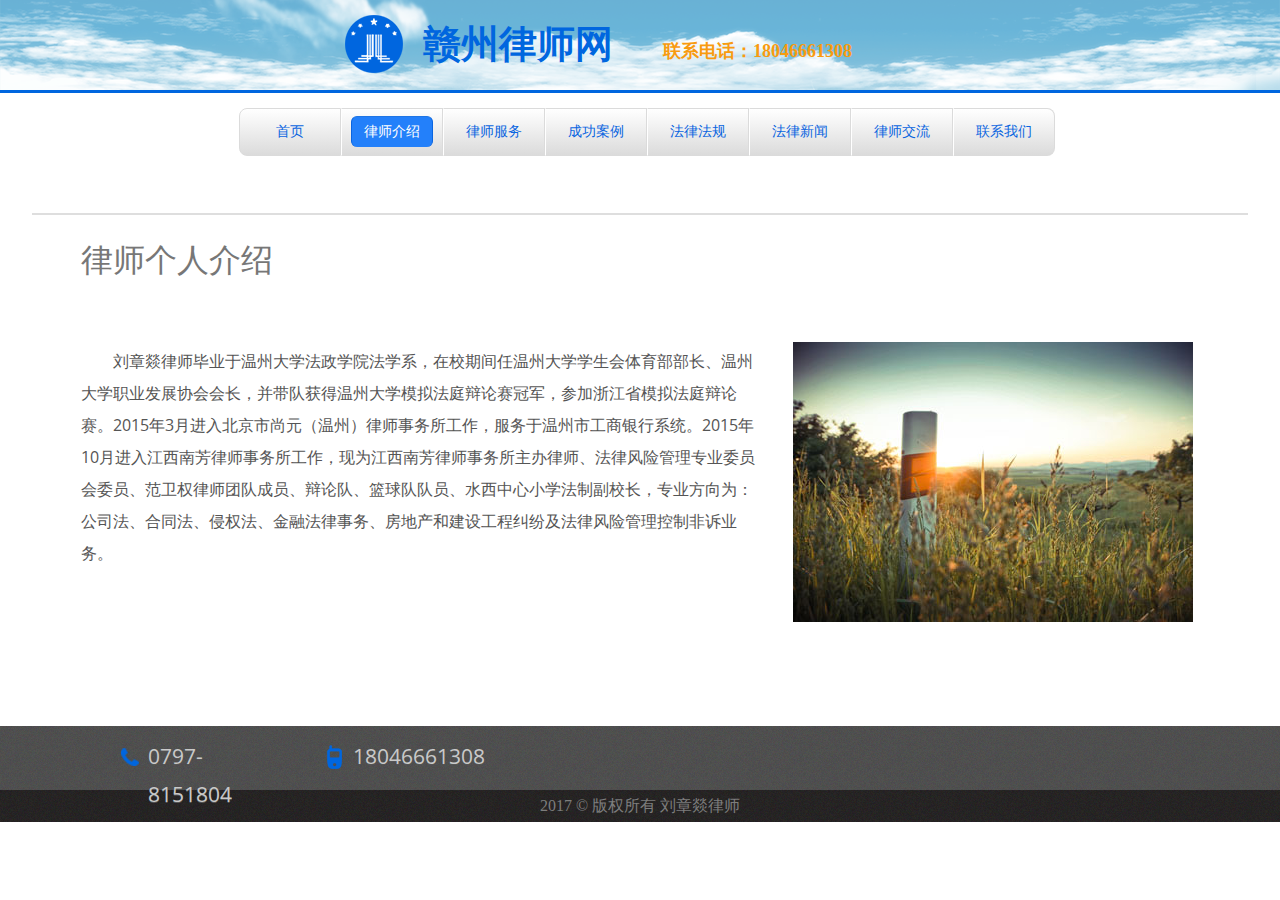
<file: about.html>
<!DOCTYPE HTML>
<html>
<head>
<title>关于我们</title>
<meta http-equiv="Content-Type" content="text/html; charset=utf-8" />
<meta name="viewport" content="width=device-width, initial-scale=1, maximum-scale=1">
<link href='http://fonts.googleapis.com/css?family=Open+Sans:400,600' rel='stylesheet' type='text/css'>
<link href="css/style.css" rel="stylesheet" type="text/css" media="all" />
<!-- start top_js_button -->
<script type="text/javascript" src="js/jquery.min.js"></script>
<script type="text/javascript" src="js/move-top.js"></script>
<script type="text/javascript" src="js/easing.js"></script>
   <script type="text/javascript">
        jQuery(document).ready(function($) {
            $(".scroll").click(function(event){     
                event.preventDefault();
                $('html,body').animate({scrollTop:$(this.hash).offset().top},1200);
            });
        });
    </script>
<link href="css/nav.css" rel="stylesheet" type="text/css" />
</head>
<body>
<div class="headBox">
  <div class="headmain">
    <div class="h_search">
            <!-- logo -->
    </div>
    <div class="headFont">赣州律师网<span>联系电话：18046661308</span></div>
  </div>
</div>
<!-- start header -->

<div class="wrap wrapLine">

        <div class="h_menu">
        <div class="menu">
        <ul class="down">
            <li class=""><a href="index.html">首页</a></li>
            <li class="active"><a href="#s1">律师介绍</a>
                <ul class="" style="left:102px;">
                    <li><a href="about.html">律师个人</a></li>
                    <li><a href="about.html">专业团队</a></li>
                </ul>
            </li>
            <li class=""><a href="#s2">律师服务</a>
                <ul class="" style="left:204px;">
                    <li><a href="service.html">诉讼业务</a></li>
                    <li><a href="service.html">非诉业务</a></li>
                    <li><a href="service.html">委托流程</a></li>
                </ul>
            </li>
            <li class=""><a href="#">成功案例</a>
                <ul class="" style=";left:306px;">
                    <li><a href="success.html">律师案例</a></li>
                    <li><a href="success.html">经典案例</a></li>
                </ul>
            </li>
            <li class=""><a href="#">法律法规</a>
                <ul class="" style="left:306px;">
                    <li><a href="loyerlist.html">法律规定</a></li>
                    <li><a href="loyerlist.html">行政法规</a></li>
                    <li><a href="loyerlist.html">司法解释</a></li>
                    <li><a href="loyerlist.html">其他规定</a></li>
                </ul>
            </li>
            <li class=""><a href="#">法律新闻</a>
                <ul class="" style="left:408px;">
                    <li><a href="blog.html">行业动态</a></li>
                    <li><a href="blog.html">法治社会</a></li>
                    <li><a href="blog.html">法律前沿</a></li>
                </ul>
            </li>
            <li class=""><a href="#">律师交流</a>
                <ul class="" style="left:510px;">
                    <li><a href="blog.html">业务交流</a></li>
                    <li><a href="blog.html">活动交流</a></li>
                </ul>
            </li>
            <li class=""><a href="contact.html">联系我们</a></li>
        </ul>
        </div>
        </div>

</div>

<!-- start header -->
<!-- start top_bg -->
<div class="top_bg">
<div class="wrap">
    <div class="top">
        <h2>律师个人介绍</h2>
    </div>
</div>
</div>
<!-- start main -->
<div class="wrap">
<div class="main mainBox">
        <div class="about">
           <div class="cont-grid">
           <div class="abt-para">
            <span></span>
            <p class="para">
刘章燚律师毕业于温州大学法政学院法学系，在校期间任温州大学学生会体育部部长、温州大学职业发展协会会长，并带队获得温州大学模拟法庭辩论赛冠军，参加浙江省模拟法庭辩论赛。2015年3月进入北京市尚元（温州）律师事务所工作，服务于温州市工商银行系统。2015年10月进入江西南芳律师事务所工作，现为江西南芳律师事务所主办律师、法律风险管理专业委员会委员、范卫权律师团队成员、辩论队、篮球队队员、水西中心小学法制副校长，专业方向为：公司法、合同法、侵权法、金融法律事务、房地产和建设工程纠纷及法律风险管理控制非诉业务。</p>
            </div>
             <div class="clear"></div>
            </div>
             <div class="cont-grid-img img_style">
                <a href="details.html"><img src="images/about_pic.jpg" alt=""></a>
            </div>          
            <div class="clear"></div>
            <div class="about-p">
                <p class="para"></p>
        </div>
        </div>
        <div class="clear"></div>
    </div>
</div>
<!-- start footer -->
<div class="footer_bg">
<div class="wrap">
    <div class="footer">
        <!-- start span_of_4 -->
        <div class="span_of_4">
            <div class="span1_of_4">
                <h4><p class="btm1 mail"><a href="mailto:info@mycompany.com">455366592@qq.com</a></p></h4>
            </div>
            <div class="span1_of_4">
                <h4><p class="call">0797-8151804</p></h4>
            </div>
            <div class="span1_of_4">
                <h4><p class="pho">18046661308</p></h4>
            </div>
            <div class="span1_of_4">
                <h4><p class="btm1 pin">江西省赣州市章贡区章江北大道111号</p></h4>
            </div>
        </div>
    </div>
</div>
</div>
<!-- start footer -->
<div class="footer_bg1">
<div class="wrap">
    <div class="footer1">
        <!-- scroll_top_btn -->
        <script type="text/javascript">
            $(document).ready(function() {
            
                var defaults = {
                    containerID: 'toTop', // fading element id
                    containerHoverID: 'toTopHover', // fading element hover id
                    scrollSpeed: 1200,
                    easingType: 'linear' 
                };
                
                
                $().UItoTop({ easingType: 'easeOutQuart' });
                
            });
        </script>
         <a href="#" id="toTop" style="display: block;"><span id="toTopHover" style="opacity: 1;"></span></a>
        <!--end scroll_top_btn -->
        <div><p class="bqsy">2017 © 版权所有 刘章燚律师</p></div>
    </div>
</div>
</div>

</body>
</html>
</file>
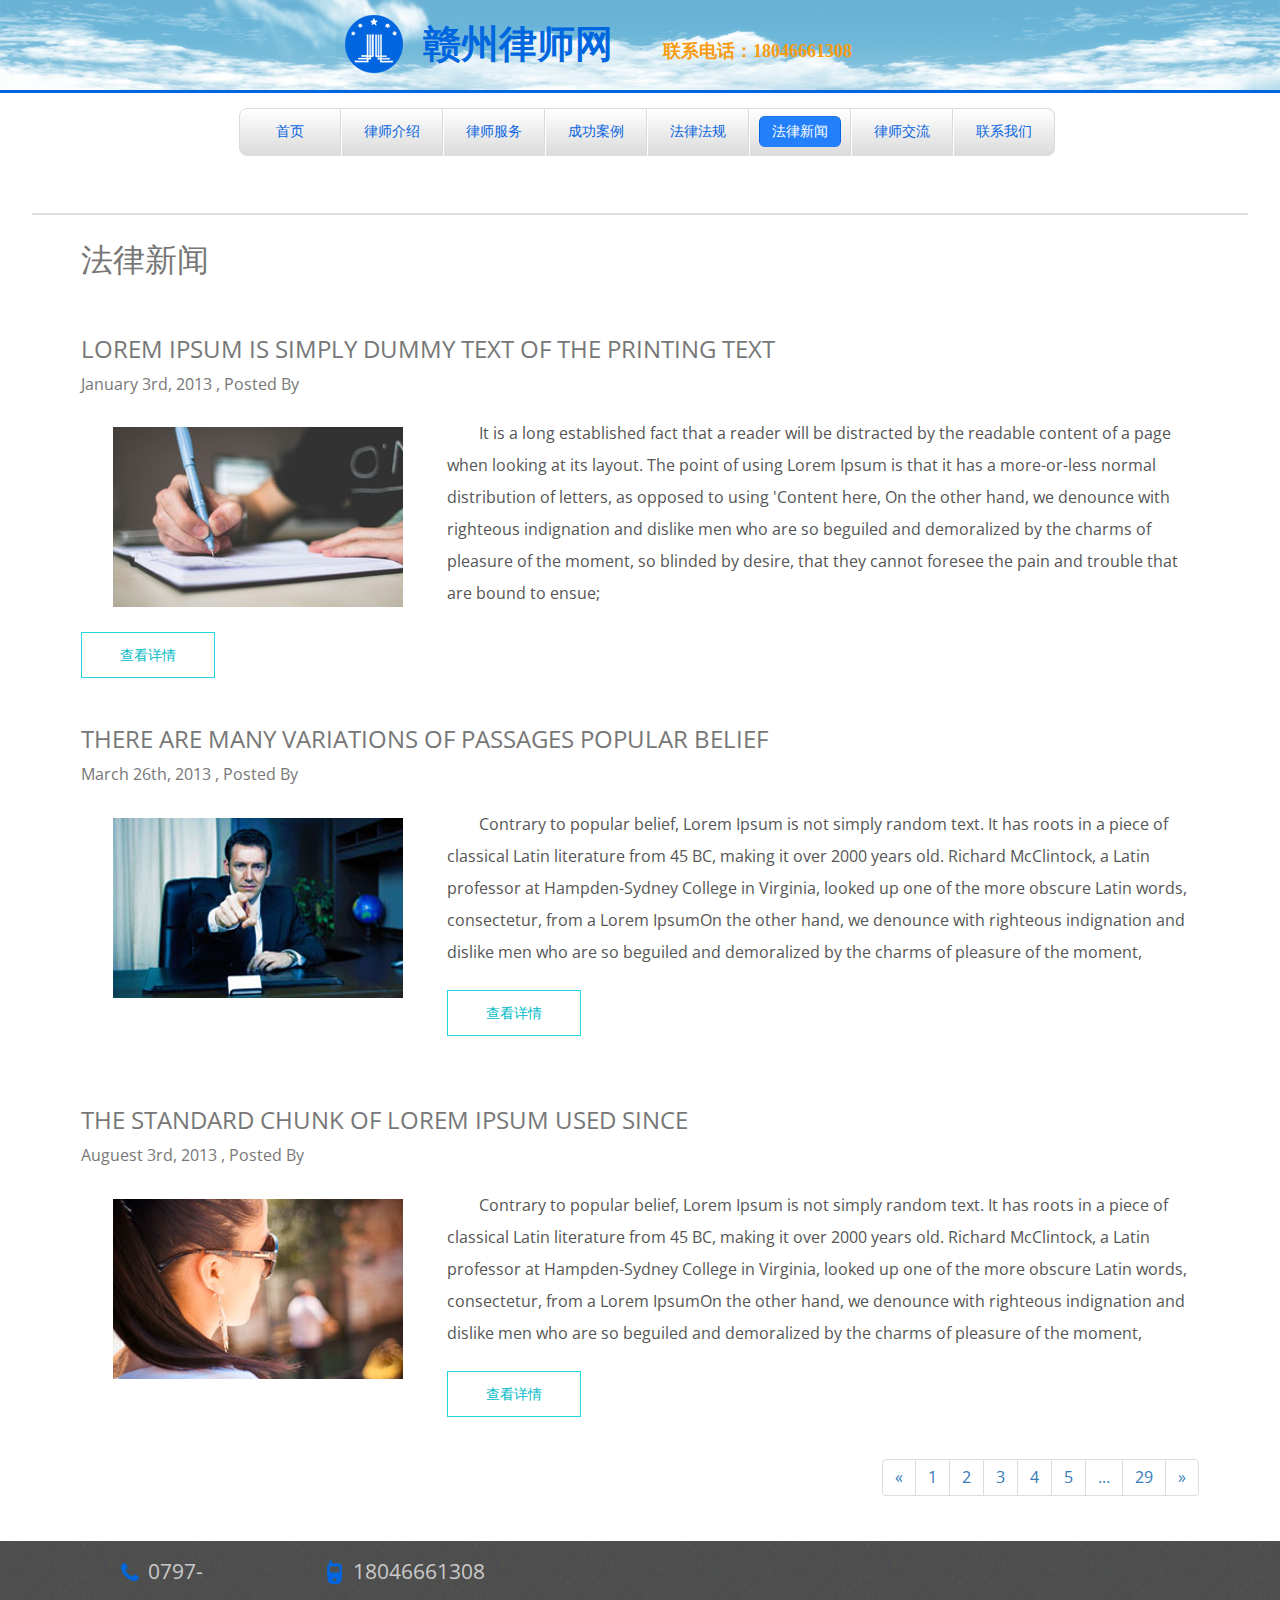
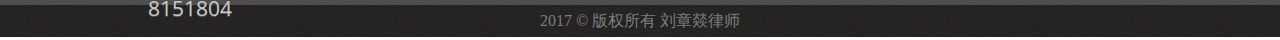
<file: blog.html>
<!DOCTYPE HTML>
<html>
<head>
<title>Blog</title>
<meta http-equiv="Content-Type" content="text/html; charset=utf-8" />
<meta name="viewport" content="width=device-width, initial-scale=1, maximum-scale=1">
<link href='http://fonts.googleapis.com/css?family=Open+Sans:400,600' rel='stylesheet' type='text/css'>
<link href="css/style.css" rel="stylesheet" type="text/css" media="all" />
<script type="text/javascript" src="js/jquery.min.js"></script>
<!-- start top_js_button -->
<script type="text/javascript" src="js/move-top.js"></script>
<script type="text/javascript" src="js/easing.js"></script>
   <script type="text/javascript">
        jQuery(document).ready(function($) {
            $(".scroll").click(function(event){     
                event.preventDefault();
                $('html,body').animate({scrollTop:$(this.hash).offset().top},1200);
            });
        });
    </script>
<link href="css/nav.css" rel="stylesheet" type="text/css" />
</head>
<body>
<div class="headBox">
  <div class="headmain">
    <div class="h_search">
            <!-- logo -->
    </div>
    <div class="headFont">赣州律师网<span>联系电话：18046661308</span></div>
  </div>
</div>
<!-- start header -->
<div class="wrap wrapLine">
    <div class="h_menu">
<!--            <ul class="nav">
    <li class="active"><i></i><a href="index.html">首页</a></li>
    <li><a href="about.html">关于我们</a></li>
    <li><a href="service.html">服务范围</a></li>
    <li><a href="success.html">成功案例</a></li>
    <li><a href="blog.html">法律新闻</a></li>
    <li><a href="contact.html">联系我们</a></li>
</ul> -->
    <div class="menu">
        <ul class="down">
            <li class=""><a href="index.html">首页</a></li>
            <li><a href="#s1">律师介绍</a>
                <ul class="" style="left:102px;">
                    <li><a href="about.html">律师个人</a></li>
                    <li><a href="about.html">专业团队</a></li>
                </ul>
            </li>
            <li class=""><a href="#s2">律师服务</a>
                <ul class="" style="left:204px;">
                    <li><a href="service.html">诉讼业务</a></li>
                    <li><a href="service.html">非诉业务</a></li>
                    <li><a href="service.html">委托流程</a></li>
                </ul>
            </li>
            <li class=""><a href="#">成功案例</a>
                <ul class="" style="left:306px;">
                    <li><a href="success.html">律师案例</a></li>
                    <li><a href="success.html">经典案例</a></li>
                </ul>
            </li>
            <li class=""><a href="#">法律法规</a>
                <ul class="" style="left:306px;">
                    <li><a href="loyerlist.html">法律规定</a></li>
                    <li><a href="loyerlist.html">行政法规</a></li>
                    <li><a href="loyerlist.html">司法解释</a></li>
                    <li><a href="loyerlist.html">其他规定</a></li>
                </ul>
            </li>
            <li class="active"><a href="#">法律新闻</a>
                <ul class="" style="left:408px;">
                    <li><a href="blog.html">行业动态</a></li>
                    <li><a href="blog.html">法治社会</a></li>
                    <li><a href="blog.html">法律前沿</a></li>
                </ul>
            </li>
            <li class=""><a href="#">律师交流</a>
                <ul class="" style="left:510px;">
                    <li><a href="blog.html">业务交流</a></li>
                    <li><a href="blog.html">活动交流</a></li>
                </ul>
            </li>
            <li class=""><a href="contact.html">联系我们</a></li>
        </ul>
        <!-- PAGE -->
    </div>
    </div>
</div>

<!-- start header -->
<!-- start top_bg -->
<div class="top_bg">
<div class="wrap">
    <div class="top">
        <h2>法律新闻</h2>
    </div>
</div>
</div>
<!-- start main -->
<div class="wrap">
<div class="main mainBox">
        <div class="blog">
            <div class="blog_list">
                <h2>Lorem Ipsum is simply dummy text of the printing text</h2>
                <h5>January 3rd, 2013 , Posted by&nbsp;</h5>
                <div class="blog_para">
                    <p class="para"><a  href="details.html"><img src="images/blog1.jpg" alt=""></a>It is a long established fact that a reader will be distracted by the readable content of a page when looking at its layout. The point of using Lorem Ipsum is that it has a more-or-less normal distribution of letters, as opposed to using 'Content here, On the other hand, we denounce with righteous indignation and dislike men who are so beguiled and demoralized by the charms of pleasure of the moment, so blinded by desire, that they cannot foresee the pain and trouble that are bound to ensue;</p>
                    <div class="read_more">
                         <a class="btn" href="details.html">查看详情</a>
                    </div>
                    <div class="clear"></div>
                </div>
             </div>
            <div class="blog_list">
                <h2>There are many variations of passages popular belief</h2>
                <h5>march  26th, 2013 , Posted by&nbsp;</h5>
                <div class="blog_para">
                    <p class="para"><a  href="details.html"><img src="images/blog2.jpg" alt=""></a>Contrary to popular belief, Lorem Ipsum is not simply random text. It has roots in a piece of classical Latin literature from 45 BC, making it over 2000 years old. Richard McClintock, a Latin professor at Hampden-Sydney College in Virginia, looked up one of the more obscure Latin words, consectetur, from a Lorem IpsumOn the other hand, we denounce with righteous indignation and dislike men who are so beguiled and demoralized by the charms of pleasure of the moment,</p>
                    <div class="read_more">
                         <a class="btn" href="details.html">查看详情</a>
                    </div>
                </div>
               <div class="clear"></div>                
             </div>
            <div class="blog_list">
                <h2>The standard chunk of Lorem Ipsum used since</h2>
                <h5>Auguest 3rd, 2013 , Posted by&nbsp;</h5>
                <div class="blog_para">
                    <p class="para"><a  href="details.html"><img src="images/blog3.jpg" alt=""></a>Contrary to popular belief, Lorem Ipsum is not simply random text. It has roots in a piece of classical Latin literature from 45 BC, making it over 2000 years old. Richard McClintock, a Latin professor at Hampden-Sydney College in Virginia, looked up one of the more obscure Latin words, consectetur, from a Lorem IpsumOn the other hand, we denounce with righteous indignation and dislike men who are so beguiled and demoralized by the charms of pleasure of the moment,</p>
                    <div class="read_more">
                         <a class="btn" href="details.html">查看详情</a>
                    </div>
                </div>
               <div class="clear"></div>
                    <ul class="pagination">
                        <li><a href="#">&laquo;</a></li>
                        <li><a href="#">1</a></li>
                        <li><a href="#">2</a></li>
                        <li><a href="#">3</a></li>
                        <li><a href="#">4</a></li>
                        <li><a href="#">5</a></li>
                        <li><a href="#">...</a></li>
                        <li><a href="#">29</a></li>
                        <li><a href="#">&raquo;</a></li>
                    </ul>               
             </div>      
        </div>
</div>
</div>
<!-- start footer -->
<div class="footer_bg">
<div class="wrap">
    <div class="footer">
        <!-- start span_of_4 -->
        <div class="span_of_4">
            <div class="span1_of_4">
                <h4><p class="btm1 mail"><a href="mailto:info@mycompany.com">455366592@qq.com</a></p></h4>
            </div>
            <div class="span1_of_4">
                <h4><p class="call">0797-8151804</p></h4>
            </div>
            <div class="span1_of_4">
                <h4><p class="pho">18046661308</p></h4>
            </div>
            <div class="span1_of_4">
                <h4><p class="btm1 pin">江西省赣州市章贡区章江北大道111号</p></h4>
            </div>
        </div>
    </div>
</div>
</div>
<!-- start footer -->
<div class="footer_bg1">
<div class="wrap">
    <div class="footer1">
        <!-- scroll_top_btn -->
        <script type="text/javascript">
            $(document).ready(function() {
            
                var defaults = {
                    containerID: 'toTop', // fading element id
                    containerHoverID: 'toTopHover', // fading element hover id
                    scrollSpeed: 1200,
                    easingType: 'linear' 
                };
                
                
                $().UItoTop({ easingType: 'easeOutQuart' });
                
            });
        </script>
         <a href="#" id="toTop" style="display: block;"><span id="toTopHover" style="opacity: 1;"></span></a>
        <!--end scroll_top_btn -->
        <div><p class="bqsy">2017 © 版权所有 刘章燚律师</p></div>
    </div>
</div>
</div>

</body>
</html>
</file>
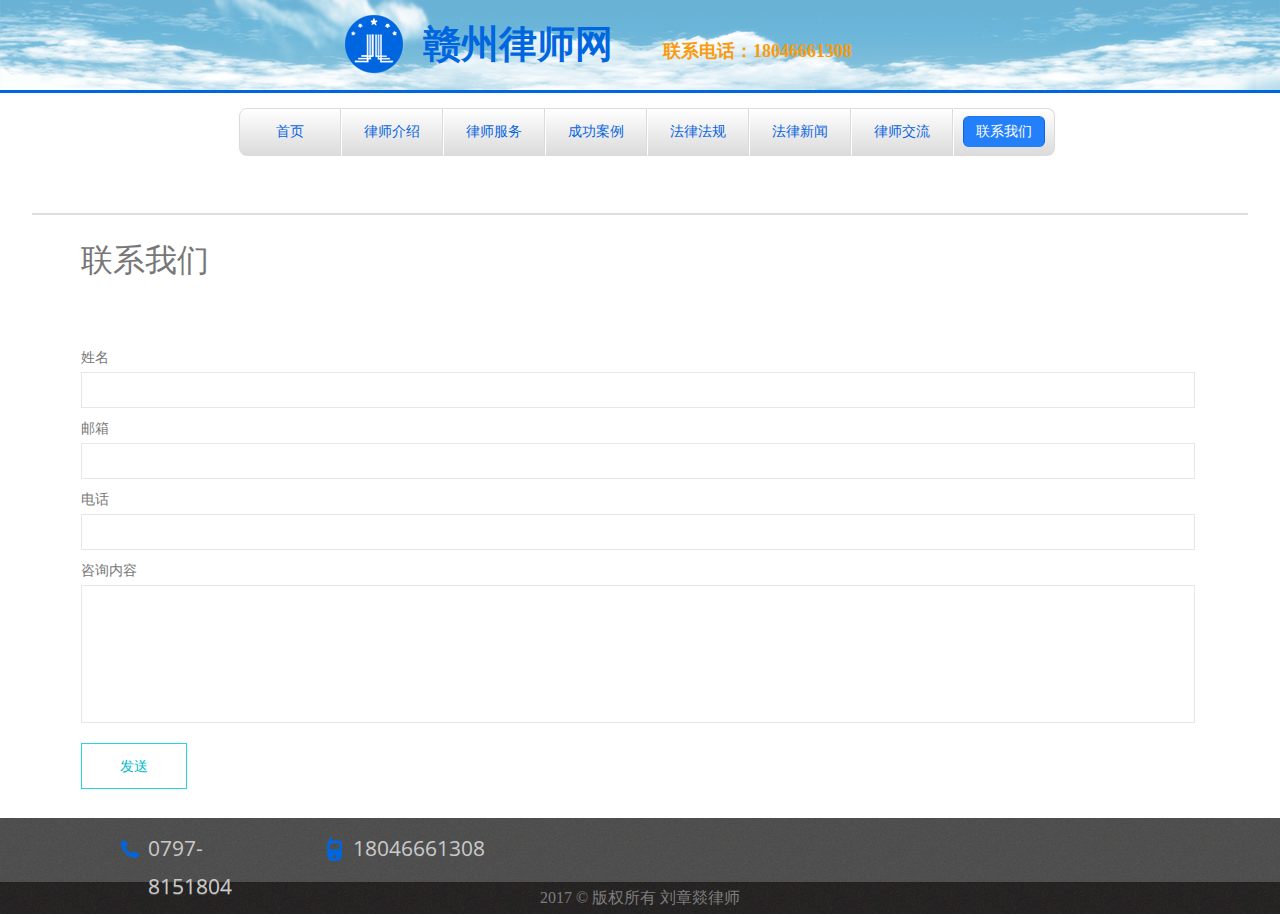
<file: contact.html>
<!DOCTYPE HTML>
<html>
<head>
<title>Contact</title>
<meta http-equiv="Content-Type" content="text/html; charset=utf-8" />
<meta name="viewport" content="width=device-width, initial-scale=1, maximum-scale=1">
<link href='http://fonts.googleapis.com/css?family=Open+Sans:400,600' rel='stylesheet' type='text/css'>
<link href="css/style.css" rel="stylesheet" type="text/css" media="all" />
<!-- start top_js_button -->
<script type="text/javascript" src="js/jquery.min.js"></script>
<script type="text/javascript" src="js/move-top.js"></script>
<script type="text/javascript" src="js/easing.js"></script>
   <script type="text/javascript">
        jQuery(document).ready(function($) {
            $(".scroll").click(function(event){     
                event.preventDefault();
                $('html,body').animate({scrollTop:$(this.hash).offset().top},1200);
            });
        });
    </script>
<link href="css/nav.css" rel="stylesheet" type="text/css" />
</head>
<body>
<div class="headBox">
  <div class="headmain">
    <div class="h_search">
            <!-- logo -->
    </div>
    <div class="headFont">赣州律师网<span>联系电话：18046661308</span></div>
  </div>
</div>
<!-- start header -->

<div class="wrap wrapLine">

        <div class="h_menu">
        <div class="menu">
        <ul class="down">
            <li class=""><a href="index.html">首页</a></li>
            <li><a href="#s1">律师介绍</a>
                <ul class="" style="left:102px;">
                    <li><a href="about.html">律师个人</a></li>
                    <li><a href="about.html">专业团队</a></li>
                </ul>
            </li>
            <li class=""><a href="#s2">律师服务</a>
                <ul class="" style="left:204px;">
                    <li><a href="service.html">诉讼业务</a></li>
                    <li><a href="service.html">非诉业务</a></li>
                    <li><a href="service.html">委托流程</a></li>
                </ul>
            </li>
            <li class=""><a href="#">成功案例</a>
                <ul class="" style="left:306px;">
                    <li><a href="success.html">律师案例</a></li>
                    <li><a href="success.html">经典案例</a></li>
                </ul>
            </li>
            <li class=""><a href="#">法律法规</a>
                <ul class="" style="left:306px;">
                    <li><a href="loyerlist.html">法律规定</a></li>
                    <li><a href="loyerlist.html">行政法规</a></li>
                    <li><a href="loyerlist.html">司法解释</a></li>
                    <li><a href="loyerlist.html">其他规定</a></li>
                </ul>
            </li>
            <li class=""><a href="#">法律新闻</a>
                <ul class="" style="left:408px;">
                    <li><a href="blog.html">行业动态</a></li>
                    <li><a href="blog.html">法治社会</a></li>
                    <li><a href="blog.html">法律前沿</a></li>
                </ul>
            </li>
            <li class=""><a href="#">律师交流</a>
                <ul class="" style="left:510px;">
                    <li><a href="blog.html">业务交流</a></li>
                    <li><a href="blog.html">活动交流</a></li>
                </ul>
            </li>
            <li class="active"><a href="contact.html">联系我们</a></li>
        </ul>
        </div>
        </div>

</div>

<!-- start header -->
<!-- start top_bg -->
<div class="top_bg">
<div class="wrap">
    <div class="top">
        <h2>联系我们</h2>
    </div>
</div>
</div>
<!-- start main -->
<div class="wrap">
    <div class="main mainBox">
         <div class="contact">              
                 <div class="contact-form">
                 <div class="content">
             </div>
                        <form method="post" action="">
                            <div>
                                <span><label>姓名</label></span>
                                <span><input name="userName" type="text" class="textbox"></span>
                            </div>
                            <div>
                                <span><label>邮箱</label></span>
                                <span><input name="userEmail" type="text" class="textbox"></span>
                            </div>
                            <div>
                                <span><label>电话</label></span>
                                <span><input name="userPhone" type="text" class="textbox"></span>
                            </div>
                            <div>
                                <span><label>咨询内容</label></span>
                                <span><textarea name="userMsg"> </textarea></span>
                            </div>
                           <div>
                                <span><input type="submit" class="" value="发送"></span>
                          </div>
                        </form>
                    </div>
                <div class="clear"> </div>      
              </div>
        </div>
</div>
<!-- start footer -->
<div class="footer_bg">
<div class="wrap">
    <div class="footer">
        <!-- start span_of_4 -->
        <div class="span_of_4">
            <div class="span1_of_4">
                <h4><p class="btm1 mail"><a href="mailto:info@mycompany.com">455366592@qq.com</a></p></h4>
            </div>
            <div class="span1_of_4">
                <h4><p class="call">0797-8151804</p></h4>
            </div>
            <div class="span1_of_4">
                <h4><p class="pho">18046661308</p></h4>
            </div>
            <div class="span1_of_4">
                <h4><p class="btm1 pin">江西省赣州市章贡区章江北大道111号</p></h4>
            </div>
        </div>
    </div>
</div>
</div>
<!-- start footer -->
<div class="footer_bg1">
<div class="wrap">
    <div class="footer1">
        <!-- scroll_top_btn -->
        <script type="text/javascript">
            $(document).ready(function() {
            
                var defaults = {
                    containerID: 'toTop', // fading element id
                    containerHoverID: 'toTopHover', // fading element hover id
                    scrollSpeed: 1200,
                    easingType: 'linear' 
                };
                
                
                $().UItoTop({ easingType: 'easeOutQuart' });
                
            });
        </script>
         <a href="#" id="toTop" style="display: block;"><span id="toTopHover" style="opacity: 1;"></span></a>
        <!--end scroll_top_btn -->
        <div><p class="bqsy">2017 © 版权所有 刘章燚律师</p></div>
    </div>
</div>
</div>

</body>
</html>
</file>
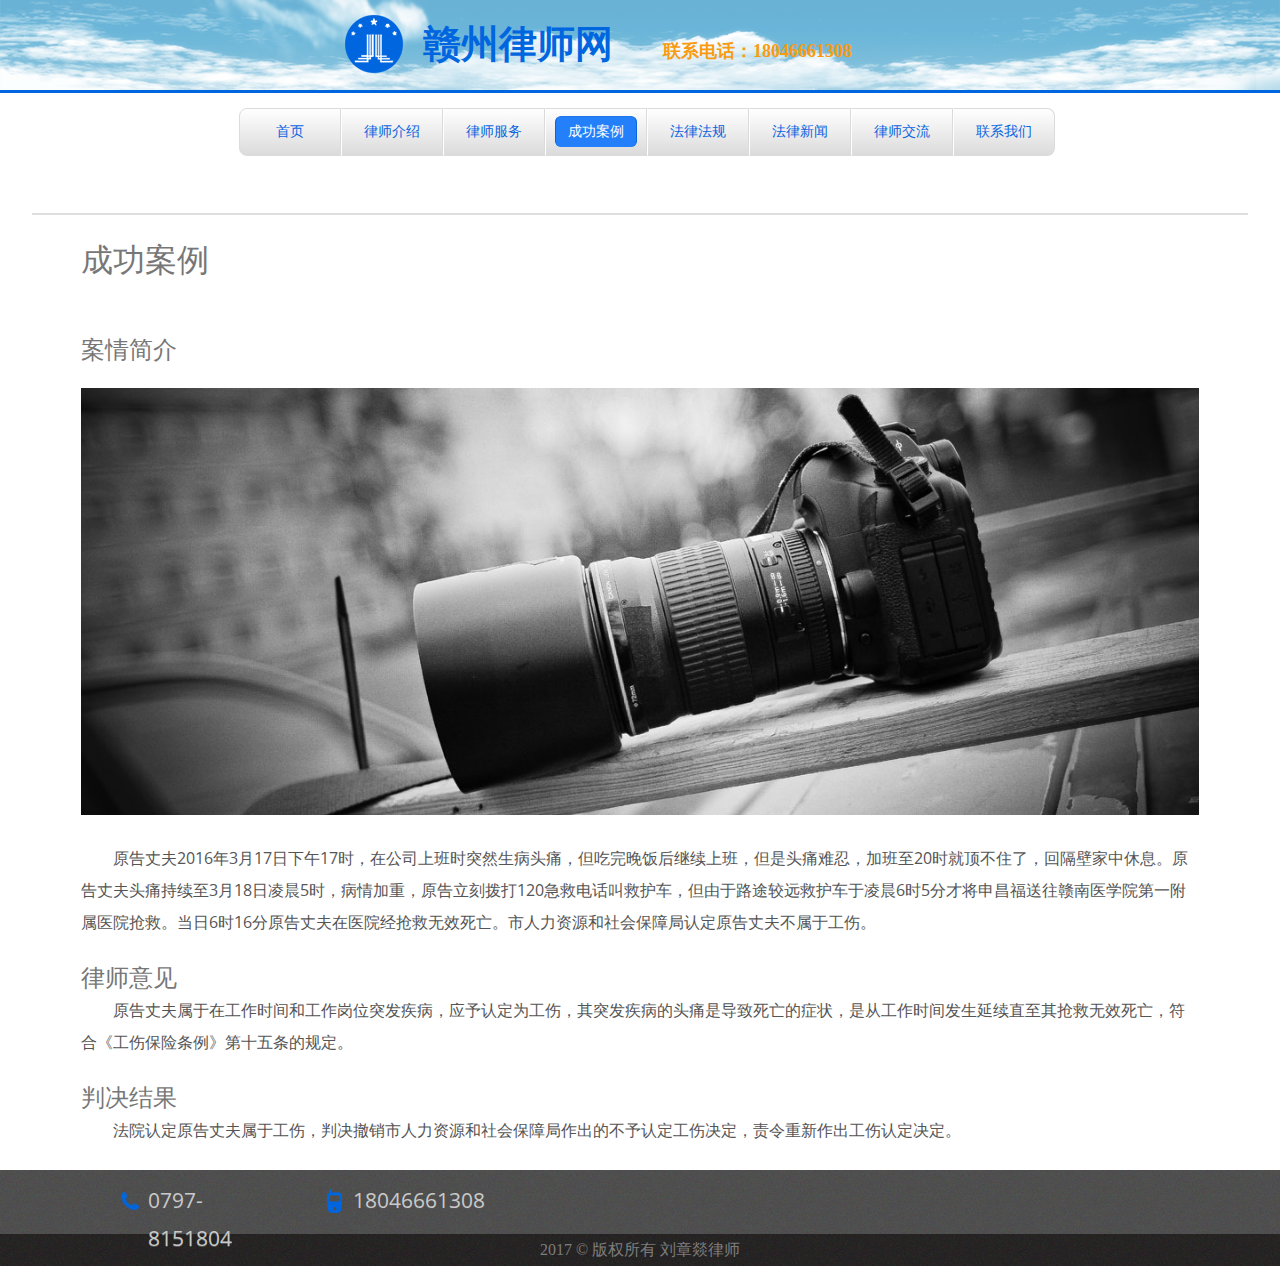
<file: details.html>
<!DOCTYPE HTML>
<html>
<head>
<title>Details</title>
<meta http-equiv="Content-Type" content="text/html; charset=utf-8" />
<meta name="viewport" content="width=device-width, initial-scale=1, maximum-scale=1">
<link href='http://fonts.googleapis.com/css?family=Open+Sans:400,600' rel='stylesheet' type='text/css'>
<link href="css/style.css" rel="stylesheet" type="text/css" media="all" />
<!-- start top_js_button -->
<script type="text/javascript" src="js/jquery.min.js"></script>
<script type="text/javascript" src="js/move-top.js"></script>
<script type="text/javascript" src="js/easing.js"></script>
   <script type="text/javascript">
        jQuery(document).ready(function($) {
            $(".scroll").click(function(event){     
                event.preventDefault();
                $('html,body').animate({scrollTop:$(this.hash).offset().top},1200);
            });
        });
    </script>
<link href="css/nav.css" rel="stylesheet" type="text/css" />
</head>
<body>
<div class="headBox">
  <div class="headmain">
    <div class="h_search">
            <!-- logo -->
    </div>
    <div class="headFont">赣州律师网<span>联系电话：18046661308</span></div>
  </div>
</div>
<!-- start header -->

<div class="wrap wrapLine">

        <div class="h_menu">
        <div class="menu">
        <ul class="down">
            <li class=""><a href="index.html">首页</a></li>
            <li><a href="#s1">律师介绍</a>
                <ul class="" style="left:102px;">
                    <li><a href="about.html">律师个人</a></li>
                    <li><a href="about.html">专业团队</a></li>
                </ul>
            </li>
            <li class=""><a href="#s2">律师服务</a>
                <ul class="" style="left:204px;">
                    <li><a href="service.html">诉讼业务</a></li>
                    <li><a href="service.html">非诉业务</a></li>
                    <li><a href="service.html">委托流程</a></li>
                </ul>
            </li>
            <li class="active"><a href="#">成功案例</a>
                <ul class="" style="left:306px;">
                    <li><a href="success.html">律师案例</a></li>
                    <li><a href="success.html">经典案例</a></li>
                </ul>
            </li>
            <li class=""><a href="#">法律法规</a>
                <ul class="" style="left:306px;">
                    <li><a href="loyerlist.html">法律规定</a></li>
                    <li><a href="loyerlist.html">行政法规</a></li>
                    <li><a href="loyerlist.html">司法解释</a></li>
                    <li><a href="loyerlist.html">其他规定</a></li>
                </ul>
            </li>
            <li class=""><a href="#">法律新闻</a>
                <ul class="" style="left:408px;">
                    <li><a href="blog.html">行业动态</a></li>
                    <li><a href="blog.html">法治社会</a></li>
                    <li><a href="blog.html">法律前沿</a></li>
                </ul>
            </li>
            <li class=""><a href="#">律师交流</a>
                <ul class="" style="left:510px;">
                    <li><a href="blog.html">业务交流</a></li>
                    <li><a href="blog.html">活动交流</a></li>
                </ul>
            </li>
            <li class=""><a href="contact.html">联系我们</a></li>
        </ul>
        </div>
        </div>
</div>

<!-- start header -->
<!-- start top_bg -->
<div class="top_bg">
<div class="wrap">
    <div class="top">
        <h2>成功案例</h2>
    </div>
</div>
</div>
<!-- start main -->
<div class="wrap">
    <div class="main mainBox">
        <div class="details">
            <h2>案情简介</h2>
            <div class="det_pic">
                  <img src="images/det_pic.jpg" alt="" />
            </div>
            <div class="det_text">
                <p class="para">原告丈夫2016年3月17日下午17时，在公司上班时突然生病头痛，但吃完晚饭后继续上班，但是头痛难忍，加班至20时就顶不住了，回隔壁家中休息。原告丈夫头痛持续至3月18日凌晨5时，病情加重，原告立刻拨打120急救电话叫救护车，但由于路途较远救护车于凌晨6时5分才将申昌福送往赣南医学院第一附属医院抢救。当日6时16分原告丈夫在医院经抢救无效死亡。市人力资源和社会保障局认定原告丈夫不属于工伤。</p>
            </div>
            <br>
            <h2>律师意见</h2>
            <div class="det_text">
                <p class="para">原告丈夫属于在工作时间和工作岗位突发疾病，应予认定为工伤，其突发疾病的头痛是导致死亡的症状，是从工作时间发生延续直至其抢救无效死亡，符合《工伤保险条例》第十五条的规定。</p>
            </div>
            <br>
            <h2>判决结果</h2>
            <div class="det_text">
                <p class="para">法院认定原告丈夫属于工伤，判决撤销市人力资源和社会保障局作出的不予认定工伤决定，责令重新作出工伤认定决定。</p>
            </div>
            <div class="clear"></div>
        </div>
    </div>
</div>
<!-- start footer -->
<div class="footer_bg">
<div class="wrap">
    <div class="footer">
        <!-- start span_of_4 -->
        <div class="span_of_4">
            <div class="span1_of_4">
                <h4><p class="btm1 mail"><a href="mailto:info@mycompany.com">455366592@qq.com</a></p></h4>
            </div>
            <div class="span1_of_4">
                <h4><p class="call">0797-8151804</p></h4>
            </div>
            <div class="span1_of_4">
                <h4><p class="pho">18046661308</p></h4>
            </div>
            <div class="span1_of_4">
                <h4><p class="btm1 pin">江西省赣州市章贡区章江北大道111号</p></h4>
            </div>
        </div>
    </div>
</div>
</div>
<!-- start footer -->


<!-- 《》 -->

<div class="footer_bg1">
<div class="wrap">
    <div class="footer1">
        <!-- scroll_top_btn -->
        <script type="text/javascript">
            $(document).ready(function() {
            
                var defaults = {
                    containerID: 'toTop', // fading element id
                    containerHoverID: 'toTopHover', // fading element hover id
                    scrollSpeed: 1200,
                    easingType: 'linear' 
                };
                
                
                $().UItoTop({ easingType: 'easeOutQuart' });
                
            });
        </script>
         <a href="#" id="toTop" style="display: block;"><span id="toTopHover" style="opacity: 1;"></span></a>
        <!--end scroll_top_btn -->
        <div><p class="bqsy">2017 © 版权所有 刘章燚律师</p></div>
    </div>
</div>
</div>

</body>
</html>
</file>
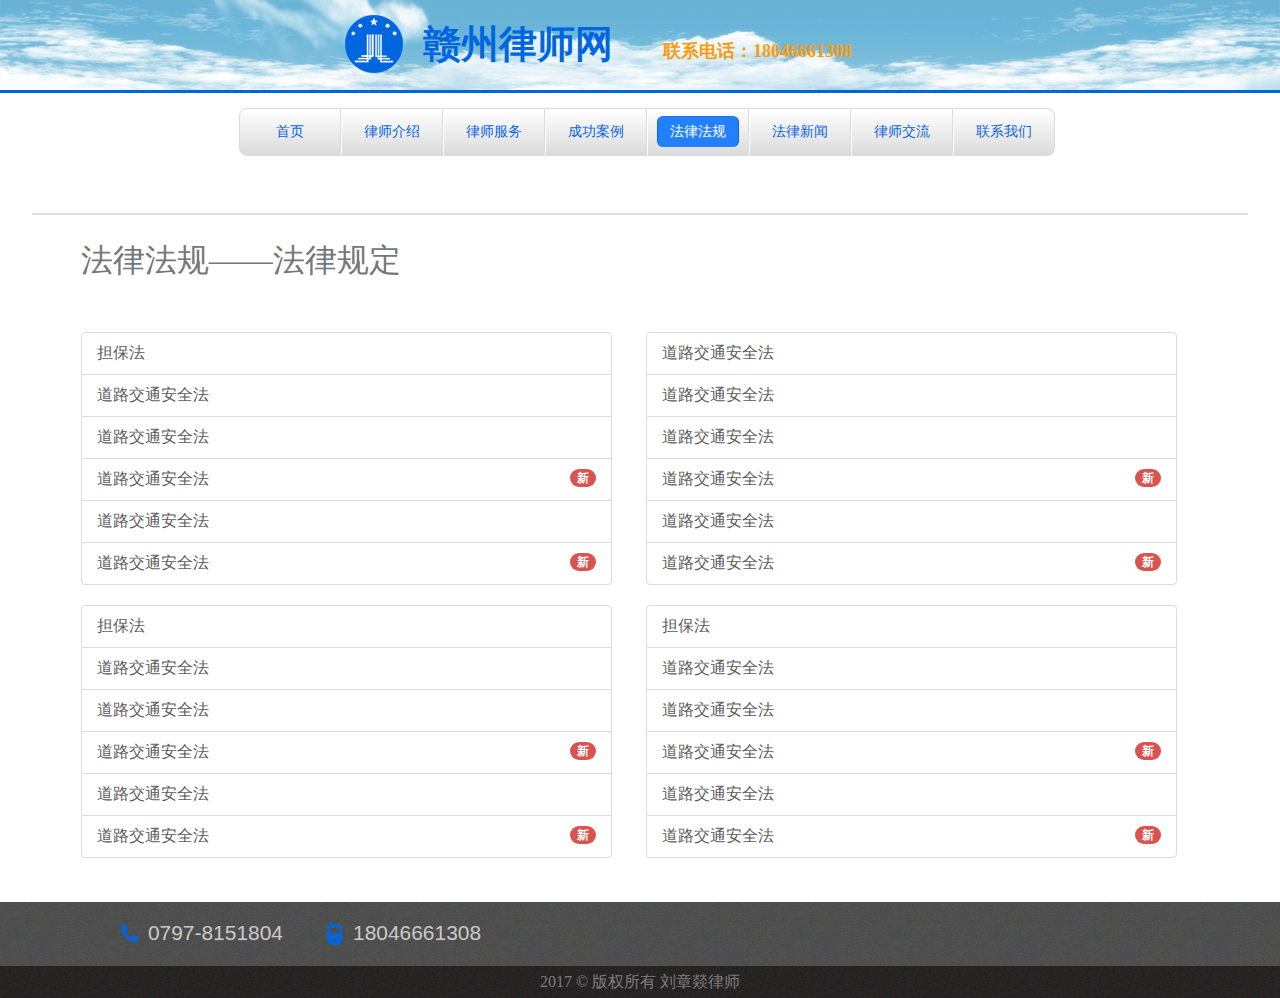
<file: lawyerlist.html>
<!DOCTYPE HTML>
<html>
<head>
<title>Blog</title>
<meta http-equiv="Content-Type" content="text/html; charset=utf-8" />
<meta name="viewport" content="width=device-width, initial-scale=1, maximum-scale=1">
<link href="css/bootstrap.css" rel="stylesheet" type="text/css" media="all" />
<link href="css/style.css" rel="stylesheet" type="text/css" media="all" />
<script type="text/javascript" src="js/jquery.min.js"></script>
<!-- start top_js_button -->
<script type="text/javascript" src="js/move-top.js"></script>
<script type="text/javascript" src="js/easing.js"></script>
   <script type="text/javascript">
        jQuery(document).ready(function($) {
            $(".scroll").click(function(event){     
                event.preventDefault();
                $('html,body').animate({scrollTop:$(this.hash).offset().top},1200);
            });
        });
    </script>
<link href="css/nav.css" rel="stylesheet" type="text/css" />
</head>
<body>
<div class="headBox">
  <div class="headmain">
    <div class="h_search">
            <!-- logo -->
    </div>
    <div class="headFont">赣州律师网<span>联系电话：18046661308</span></div>
  </div>
</div>
<!-- start header -->
<div class="wrap wrapLine">
    <div class="h_menu">
<!--            <ul class="nav">
    <li class="active"><i></i><a href="index.html">首页</a></li>
    <li><a href="about.html">关于我们</a></li>
    <li><a href="service.html">服务范围</a></li>
    <li><a href="success.html">成功案例</a></li>
    <li><a href="blog.html">法律新闻</a></li>
    <li><a href="contact.html">联系我们</a></li>
</ul> -->
    <div class="menu">
        <ul class="down">
            <li class=""><a href="index.html">首页</a></li>
            <li><a href="#s1">律师介绍</a>
                <ul class="" style="left:102px;">
                    <li><a href="about.html">律师个人</a></li>
                    <li><a href="about.html">专业团队</a></li>
                </ul>
            </li>
            <li class=""><a href="#s2">律师服务</a>
                <ul class="" style="left:204px;">
                    <li><a href="service.html">诉讼业务</a></li>
                    <li><a href="service.html">非诉业务</a></li>
                    <li><a href="service.html">委托流程</a></li>
                </ul>
            </li>
            <li class=""><a href="#">成功案例</a>
                <ul class="" style="left:306px;">
                    <li><a href="success.html">律师案例</a></li>
                    <li><a href="success.html">经典案例</a></li>
                </ul>
            </li>
            <li class="active"><a href="#">法律法规</a>
                <ul class="" style="left:306px;">
                    <li><a href="loyerlist.html">法律规定</a></li>
                    <li><a href="loyerlist.html">行政法规</a></li>
                    <li><a href="loyerlist.html">司法解释</a></li>
                    <li><a href="loyerlist.html">其他规定</a></li>
                </ul>
            </li>
            <li class=""><a href="#">法律新闻</a>
                <ul class="" style="left:408px;">
                    <li><a href="blog.html">行业动态</a></li>
                    <li><a href="blog.html">法治社会</a></li>
                    <li><a href="blog.html">法律前沿</a></li>
                </ul>
            </li>
            <li class=""><a href="#">律师交流</a>
                <ul class="" style="left:510px;">
                    <li><a href="blog.html">业务交流</a></li>
                    <li><a href="blog.html">活动交流</a></li>
                </ul>
            </li>
            <li class=""><a href="contact.html">联系我们</a></li>
        </ul>
        <!-- PAGE -->
    </div>
    </div>

</div>

<!-- start header -->
<!-- start top_bg -->
<div class="top_bg">
<div class="wrap">
    <div class="top">
        <h2>法律法规——法律规定</h2>
    </div>
</div>
</div>
<!-- start main -->
<div class="wrap">
<div class="main mainBox">
        <ul class="list-group">
            <li class="list-group-item">担保法</li>
            <li class="list-group-item">道路交通安全法</li>
            <li class="list-group-item">道路交通安全法</li>
            <li class="list-group-item">
                <span class="badge">新</span>
                道路交通安全法
            </li>
            <li class="list-group-item">道路交通安全法</li>
            <li class="list-group-item">
                <span class="badge">新</span>
                道路交通安全法
            </li>
        </ul>
        <ul class="list-group">
            <li class="list-group-item">道路交通安全法</li>
            <li class="list-group-item">道路交通安全法</li>
            <li class="list-group-item">道路交通安全法</li>
            <li class="list-group-item">
                <span class="badge">新</span>
                道路交通安全法
            </li>
            <li class="list-group-item">道路交通安全法</li>
            <li class="list-group-item">
                <span class="badge">新</span>
                道路交通安全法
            </li>
        </ul>
        <ul class="list-group">
            <li class="list-group-item">担保法</li>
            <li class="list-group-item">道路交通安全法</li>
            <li class="list-group-item">道路交通安全法</li>
            <li class="list-group-item">
                <span class="badge">新</span>
                道路交通安全法
            </li>
            <li class="list-group-item">道路交通安全法</li>
            <li class="list-group-item">
                <span class="badge">新</span>
                道路交通安全法
            </li>
        </ul>
        <ul class="list-group">
            <li class="list-group-item">担保法</li>
            <li class="list-group-item">道路交通安全法</li>
            <li class="list-group-item">道路交通安全法</li>
            <li class="list-group-item">
                <span class="badge">新</span>
                道路交通安全法
            </li>
            <li class="list-group-item">道路交通安全法</li>
            <li class="list-group-item">
                <span class="badge">新</span>
                道路交通安全法
            </li>
        </ul>
</div>
</div>
<!-- start footer -->
<div class="footer_bg">
<div class="wrap">
    <div class="footer">
        <!-- start span_of_4 -->
        <div class="span_of_4">
            <div class="span1_of_4">
                <h4><p class="btm1 mail"><a href="mailto:info@mycompany.com">455366592@qq.com</a></p></h4>
            </div>
            <div class="span1_of_4">
                <h4><p class="call">0797-8151804</p></h4>
            </div>
            <div class="span1_of_4">
                <h4><p class="pho">18046661308</p></h4>
            </div>
            <div class="span1_of_4">
                <h4><p class="btm1 pin">江西省赣州市章贡区章江北大道111号</p></h4>
            </div>
        </div>
    </div>
</div>
</div>
<!-- start footer -->
<div class="footer_bg1">
<div class="wrap">
    <div class="footer1">
        <!-- scroll_top_btn -->
        <script type="text/javascript">
            $(document).ready(function() {
            
                var defaults = {
                    containerID: 'toTop', // fading element id
                    containerHoverID: 'toTopHover', // fading element hover id
                    scrollSpeed: 1200,
                    easingType: 'linear' 
                };
                
                
                $().UItoTop({ easingType: 'easeOutQuart' });
                
            });
        </script>
         <a href="#" id="toTop" style="display: block;"><span id="toTopHover" style="opacity: 1;"></span></a>
        <!--end scroll_top_btn -->
        <div><p class="bqsy">2017 © 版权所有 刘章燚律师</p></div>
    </div>
</div>
</div>

</body>
</html>
</file>
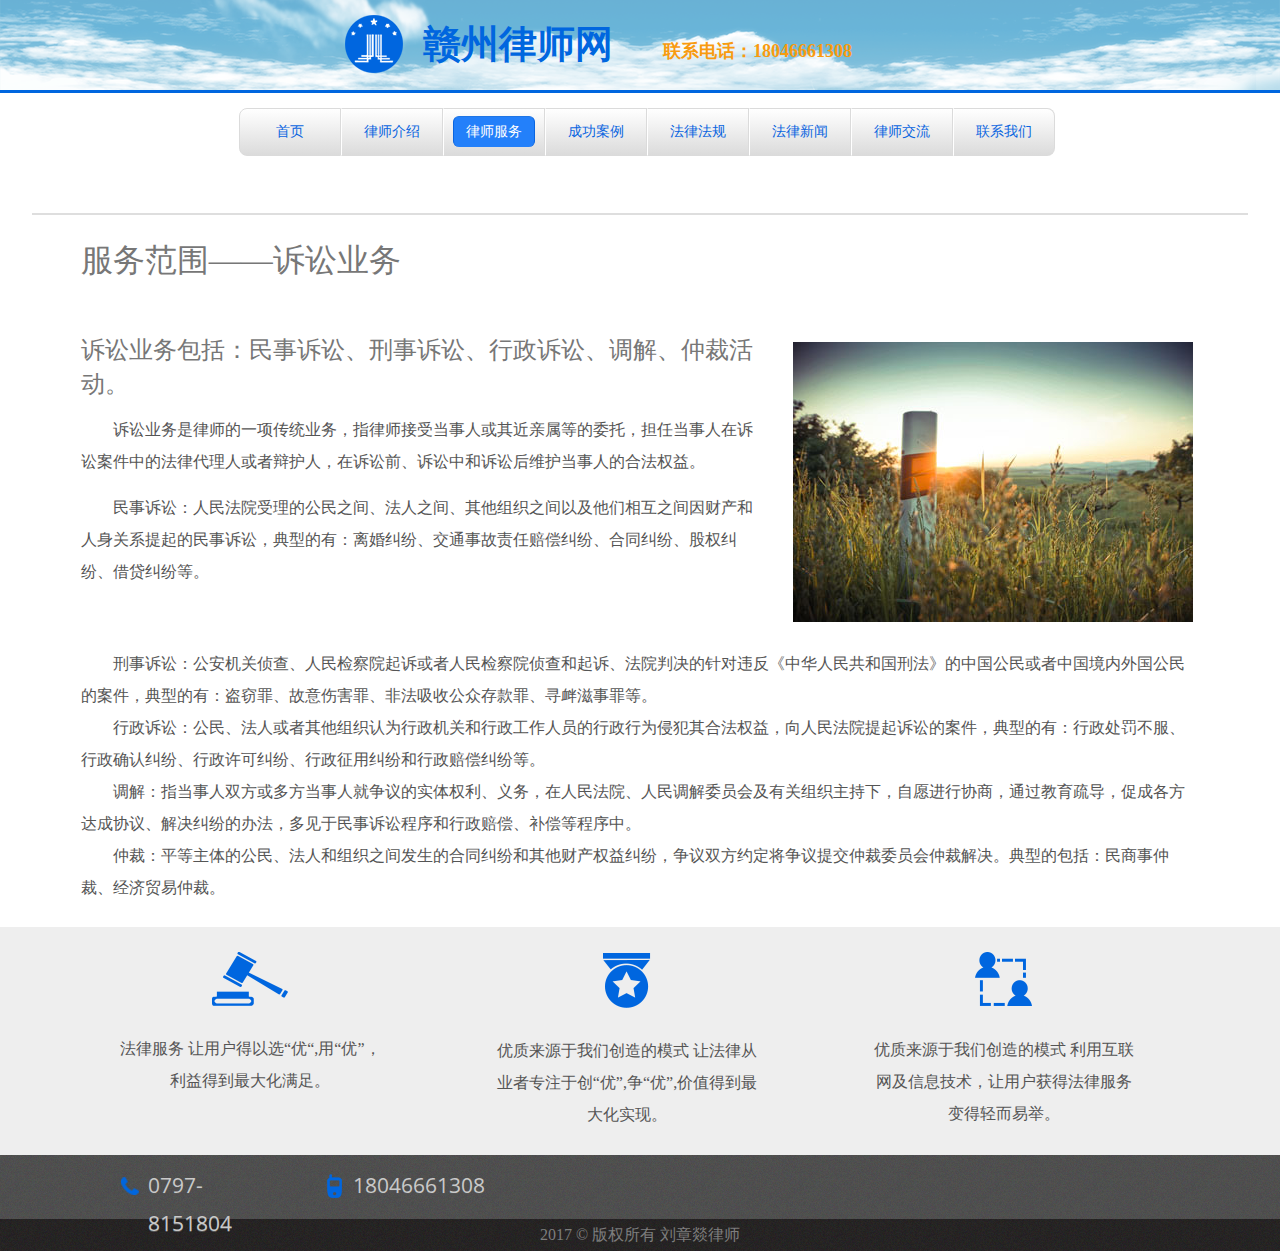
<file: service.html>
<!DOCTYPE HTML>
<html>
<head>
<title>关于我们</title>
<meta http-equiv="Content-Type" content="text/html; charset=utf-8" />
<meta name="viewport" content="width=device-width, initial-scale=1, maximum-scale=1">
<link href='http://fonts.googleapis.com/css?family=Open+Sans:400,600' rel='stylesheet' type='text/css'>
<link href="css/style.css" rel="stylesheet" type="text/css" media="all" />
<!-- start top_js_button -->
<script type="text/javascript" src="js/jquery.min.js"></script>
<script type="text/javascript" src="js/move-top.js"></script>
<script type="text/javascript" src="js/easing.js"></script>
   <script type="text/javascript">
        jQuery(document).ready(function($) {
            $(".scroll").click(function(event){     
                event.preventDefault();
                $('html,body').animate({scrollTop:$(this.hash).offset().top},1200);
            });
        });
    </script>
<link href="css/nav.css" rel="stylesheet" type="text/css" />
</head>
<body>
<div class="headBox">
  <div class="headmain">
    <div class="h_search">
            <!-- logo -->
    </div>
    <div class="headFont">赣州律师网<span>联系电话：18046661308</span></div>
  </div>
</div>
<!-- start header -->

<div class="wrap wrapLine">

        <div class="h_menu">
        <div class="menu">
        <ul class="down">
            <li class=""><a href="index.html">首页</a></li>
            <li><a href="#s1">律师介绍</a>
                <ul class="" style="left:102px;">
                    <li><a href="about.html">律师个人</a></li>
                    <li><a href="about.html">专业团队</a></li>
                </ul>
            </li>
            <li class="active"><a href="#s2">律师服务</a>
                <ul class="" style="left:204px;">
                    <li><a href="service.html">诉讼业务</a></li>
                    <li><a href="service.html">非诉业务</a></li>
                    <li><a href="service.html">委托流程</a></li>
                </ul>
            </li>
            <li class=""><a href="#">成功案例</a>
                <ul class="" style="left:306px;">
                    <li><a href="success.html">律师案例</a></li>
                    <li><a href="success.html">经典案例</a></li>
                </ul>
            </li>
            <li class=""><a href="#">法律法规</a>
                <ul class="" style="left:306px;">
                    <li><a href="loyerlist.html">法律规定</a></li>
                    <li><a href="loyerlist.html">行政法规</a></li>
                    <li><a href="loyerlist.html">司法解释</a></li>
                    <li><a href="loyerlist.html">其他规定</a></li>
                </ul>
            </li>
            <li class=""><a href="#">法律新闻</a>
                <ul class="" style="left:408px;">
                    <li><a href="blog.html">行业动态</a></li>
                    <li><a href="blog.html">法治社会</a></li>
                    <li><a href="blog.html">法律前沿</a></li>
                </ul>
            </li>
            <li class=""><a href="#">律师交流</a>
                <ul class="" style="left:510px;">
                    <li><a href="blog.html">业务交流</a></li>
                    <li><a href="blog.html">活动交流</a></li>
                </ul>
            </li>
            <li class=""><a href="contact.html">联系我们</a></li>
        </ul>
        </div>
        </div>
</div>

<!-- start header -->
<!-- start top_bg -->
<div class="top_bg">
<div class="wrap">
    <div class="top">
        <h2>服务范围——诉讼业务</h2>
    </div>
</div>
</div>
<!-- start main -->
<div class="wrap">
<div class="main mainBox">
        <div class="about">
           <div class="cont-grid">
           <div class="abt-para">
            <span>诉讼业务包括：民事诉讼、刑事诉讼、行政诉讼、调解、仲裁活动。</span>
            <p class="para">诉讼业务是律师的一项传统业务，指律师接受当事人或其近亲属等的委托，担任当事人在诉讼案件中的法律代理人或者辩护人，在诉讼前、诉讼中和诉讼后维护当事人的合法权益。</p>
            <p class="para">民事诉讼：人民法院受理的公民之间、法人之间、其他组织之间以及他们相互之间因财产和人身关系提起的民事诉讼，典型的有：离婚纠纷、交通事故责任赔偿纠纷、合同纠纷、股权纠纷、借贷纠纷等。</p>
            </div>
             <div class="clear"></div>
            </div>
             <div class="cont-grid-img img_style">
                <a href="details.html"><img src="images/about_pic.jpg" alt=""></a>
            </div>          
            <div class="clear"></div>
            <div class="about-p">
                <p class="para">刑事诉讼：公安机关侦查、人民检察院起诉或者人民检察院侦查和起诉、法院判决的针对违反《中华人民共和国刑法》的中国公民或者中国境内外国公民的案件，典型的有：盗窃罪、故意伤害罪、非法吸收公众存款罪、寻衅滋事罪等。</p>
                <p class="para">行政诉讼：公民、法人或者其他组织认为行政机关和行政工作人员的行政行为侵犯其合法权益，向人民法院提起诉讼的案件，典型的有：行政处罚不服、行政确认纠纷、行政许可纠纷、行政征用纠纷和行政赔偿纠纷等。</p>
                <p class="para">调解：指当事人双方或多方当事人就争议的实体权利、义务，在人民法院、人民调解委员会及有关组织主持下，自愿进行协商，通过教育疏导，促成各方达成协议、解决纠纷的办法，多见于民事诉讼程序和行政赔偿、补偿等程序中。</p>
                <p class="para">仲裁：平等主体的公民、法人和组织之间发生的合同纠纷和其他财产权益纠纷，争议双方约定将争议提交仲裁委员会仲裁解决。典型的包括：民商事仲裁、经济贸易仲裁。</p>
        </div>
        </div>
        <div class="clear"></div>
    </div>
</div>
<!-- start main_bg -->
<div class="main_bg">
<div class="wrap">
    <div class="main content_top">
        <!-- start span_of_3 -->
        <div class="grids_of_3">
            <div class="grid1_of_3">
                <img src="images/icon1.png" alt=""/>
                <h3></h3>
                <p>法律服务

让用户得以选“优“,用“优”，利益得到最大化满足。</p>
            </div>
            <div class="grid1_of_3">
                <img src="images/icon2.png" alt=""/>
                <h3></h3>
                <p>优质来源于我们创造的模式

让法律从业者专注于创“优”,争“优”,价值得到最大化实现。</p>
            </div>
            <div class="grid1_of_3">
                <img src="images/icon3.png" alt=""/>
                <h3></h3>
                <p>优质来源于我们创造的模式

利用互联网及信息技术，让用户获得法律服务变得轻而易举。</p>
            </div>
            <div class="clear"></div>
        </div>
        <!--  -->
        
        <!-- end grids_of_3 -->
    </div>
</div>
</div>
<!-- start footer -->
<div class="footer_bg">
<div class="wrap">
    <div class="footer">
        <!-- start span_of_4 -->
        <div class="span_of_4">
            <div class="span1_of_4">
                <h4><p class="btm1 mail"><a href="mailto:info@mycompany.com">455366592@qq.com</a></p></h4>
            </div>
            <div class="span1_of_4">
                <h4><p class="call">0797-8151804</p></h4>
            </div>
            <div class="span1_of_4">
                <h4><p class="pho">18046661308</p></h4>
            </div>
            <div class="span1_of_4">
                <h4><p class="btm1 pin">江西省赣州市章贡区章江北大道111号</p></h4>
            </div>
        </div>
    </div>
</div>
</div>
<!-- start footer -->
<div class="footer_bg1">
<div class="wrap">
    <div class="footer1">
        <!-- scroll_top_btn -->
        <script type="text/javascript">
            $(document).ready(function() {
            
                var defaults = {
                    containerID: 'toTop', // fading element id
                    containerHoverID: 'toTopHover', // fading element hover id
                    scrollSpeed: 1200,
                    easingType: 'linear' 
                };
                
                
                $().UItoTop({ easingType: 'easeOutQuart' });
                
            });
        </script>
         <a href="#" id="toTop" style="display: block;"><span id="toTopHover" style="opacity: 1;"></span></a>
        <!--end scroll_top_btn -->
        <div><p class="bqsy">2017 © 版权所有 刘章燚律师</p></div>
    </div>
</div>
</div>

</body>
</html>
</file>
<file: css/nav.css>
.wrapLine{
	border-bottom:2px solid #dedede;
	overflow:hidden; 
}
.menu
{
	font-family: arial, sans-serif;
	height:90px;
	position:relative;
	margin:0;
	font-size:11px;
	background:#fff;
	position:relative;
	font-family: "微软雅黑"
}
.menu ul
{
	padding:0;
	margin:0 auto;
	list-style-type: none;
/* 	border-radius: 8px;
-moz-border-radius:8px;
-webkit-border-radius:8px;

border: 1px solid #dbdbdb;
overflow: hidden;
width: 814px;
box-shadow: 1px 1px 5px rgba(0,37,50,0.4);
-moz-box-shadow: 1px 1px 5px rgba(0,37,50,0.4);
-webkit-box-shadow: 1px 1px 5px rgba(0,37,50,0.4); */
}
.menu ul li
{
	float:left;
	width:100px;
	height: 46px;
	line-height: 46px;

 FILTER: progid:DXImageTransform.Microsoft.Gradient(gradientType=0,startColorStr=#ffffff,endColorStr=#dbdbdb); /* IE 6 7 8  */
 
 background: -ms-linear-gradient(top, #ffffff,  #dbdbdb);      /*   IE 10 */
 
 background:-moz-linear-gradient(top,#ffffff,#dbdbdb);/* 火狐  */
 
 background:-webkit-gradient(linear, 0% 0%, 0% 100%,from(#ffffff), to(#dbdbdb));/* 谷歌  */
 
 background: -webkit-gradient(linear, 0% 0%, 0% 100%, from(#ffffff), to(#dbdbdb));   /*    Safari 4-5, Chrome 1-9 */
 
 background: -webkit-linear-gradient(top, #ffffff, #dbdbdb);  /*  Safari5.1 Chrome 10+ */
 
 background: -o-linear-gradient(top, #ffffff, #dbdbdb); /*  Opera 11.10+ */
 
 text-align: center;
 
 border-right:1px solid #dbdbdb;
 border-left:1px solid #ffffff;
 border-top: 1px solid #dbdbdb;
 border-bottom:1px solid #dbdbdb

}
.menu ul li:first-child{
	border-left: 1px solid #dbdbdb;
	border-top-left-radius: 8px;
    -moz-top-left-border-radius:8px;
    -webkit-top-left-border-radius:8px;
    border-bottom-left-radius: 8px;
    -moz-bottom-left-border-radius:8px;
    -webkit-bottom-left-border-radius:8px;
}
.menu ul li:last-child{
	/* border-right: 1px solid #dbdbdb; */
	border-top-right-radius: 8px;
    -moz-top-right-border-radius:8px;
    -webkit-top-right-border-radius:8px;
    border-bottom-right-radius: 8px;
    -moz-bottom-right-border-radius:8px;
    -webkit-bottom-right-border-radius:8px;
}
.menu ul li a, .menu ul li a:visited
{
	display:block;
	text-decoration:none;
	color:#0a65e0;
	text-align: center;
	font-size: 14px;
}
.menu ul li ul
{
	display: none;
}
/* specific to non IE browsers*/
.menu ul li:hover a,.menu ul li.active a
{
	color:#000;
	background: #2380fa;
	border-top:1px solid #2076e5;
	border-left: 1px solid #0a65e0;
	border-right: 1px solid #0a65e0;
	display: block;
	width: 80px;
	height: 30px;
	margin-top: 7px;
	color:#fff;
	margin-left:auto;
	margin-right:auto; 
	line-height: 30px;
	border-radius: 6px;
	-moz-border-radius: 6px;
	-webkit-border-radius: 6px;

}
.menu ul li:hover ul
{
	display:block;
	position:absolute;
	border: none;
	top:46px;
	left:0;
    box-shadow: none;
	color:#000;
	height: 40px;

	border-radius: 6px;
	-moz-border-radius: 6px;
	-webkit-border-radius: 6px;
	box-shadow: 1px 1px 5px rgba(0,37,50,0.4);
	-moz-box-shadow: 1px 1px 5px rgba(0,37,50,0.4);
	-webkit-box-shadow: 1px 1px 5px rgba(0,37,50,0.4);

}
.menu ul li:hover ul li{

 height: 40px;

 line-height: 40px;

 color: #0a65e0;
	
 FILTER: progid:DXImageTransform.Microsoft.Gradient(gradientType=0,startColorStr=#ffffff,endColorStr=#dbdbdb); /* IE 6 7 8  */
 
 background: -ms-linear-gradient(top, #ffffff,  #dbdbdb);      /*   IE 10 */
 
 background:-moz-linear-gradient(top,#ffffff,#dbdbdb);/* 火狐  */
 
 background:-webkit-gradient(linear, 0% 0%, 0% 100%,from(#ffffff), to(#dbdbdb));/* 谷歌  */
 
 background: -webkit-gradient(linear, 0% 0%, 0% 100%, from(#ffffff), to(#dbdbdb));   /*    Safari 4-5, Chrome 1-9 */
 
 background: -webkit-linear-gradient(top, #ffffff, #dbdbdb);  /*  Safari5.1 Chrome 10+ */
 
 background: -o-linear-gradient(top, #ffffff, #dbdbdb); /*  Opera 11.10+ */
 
 text-align: center;

 color:#2076e5;

}

.menu ul li:hover ul li a
{
     color:#0a65e0;
     border: none;
     background: none;
     font-size: 12px;
     line-height: 30px;
}
.menu ul li:hover ul li a:hover
{
	background:#2380fa;
	color:#fff;
	width: 80px;
	height: 25px;
	line-height: 25px;
	font-size: 12px;
	margin-top: 8px;
}
.menu ul li:hover ul li:hover ul
{
	display:block;
	position:absolute;
	left:0;
	top:30px;
	color:#000;
	background:#2380fa;
}
.menu ul li:hover ul.right li
{
	float:right;
}
.menu ul li:hover ul li:hover a.hide
{
	background:#dfc184;
	color:#000;
}
.menu ul li:hover ul li:hover ul li a
{
	background:#dfc184;
	color:#000;
}
.menu ul li:hover ul li:hover ul li a:hover
{
	background:#bd8d5e;
	color:#fff;
}
</file>
<file: css/style.css>
/* reset */
html,body,div,span,applet,object,iframe,h1,h2,h3,h4,h5,h6,p,blockquote,pre,a,abbr,acronym,address,big,cite,code,del,dfn,em,img,ins,kbd,q,s,samp,small,strike,strong,sub,sup,tt,var,b,u,i,dl,dt,dd,ol,nav ul,nav li,fieldset,form,label,legend,table,caption,tbody,tfoot,thead,tr,th,td,article,aside,canvas,details,embed,figure,figcaption,footer,header,hgroup,menu,nav,output,ruby,section,summary,time,mark,audio,video{margin:0;padding:0;border:0;font-size:100%;font:inherit;vertical-align:baseline;}
article, aside, details, figcaption, figure,footer, header, hgroup, menu, nav, section {display: block;}
ol,ul{list-style:none;margin:0;padding:0;}
blockquote,q{quotes:none;}
blockquote:before,blockquote:after,q:before,q:after{content:'';content:none;}
table{border-collapse:collapse;border-spacing:0;}
/* start editing from here */
a{text-decoration:none;}
.txt-rt{text-align:right;}/* text align right */
.txt-lt{text-align:left;}/* text align left */
.txt-center{text-align:center;}/* text align center */
.float-rt{float:right;}/* float right */
.float-lt{float:left;}/* float left */
.clear{clear:both;}/* clear float */
.pos-relative{position:relative;}/* Position Relative */
.pos-absolute{position:absolute;}/* Position Absolute */
.vertical-base{	vertical-align:baseline;}/* vertical align baseline */
.vertical-top{	vertical-align:top;}/* vertical align top */
.underline{	padding-bottom:5px;	border-bottom: 1px solid #eee; margin:0 0 20px 0;}/* Add 5px bottom padding and a underline */
.blue{
	
}
nav.vertical ul li{	display:block;}/* vertical menu */
nav.horizontal ul li{	display: inline-block;}/* horizontal menu */
img{max-width:100%;}
/*end reset*/
body {
	background:#ffffff;
	font-family: 'Open Sans', sans-serif;
	font-size: 100%;
}
.wrap{
	margin:0 auto;
	width:80%;
}
.headBox{
	width: 100%;
	overflow:hidden;
	height: 90px; 
	border-bottom: 3px solid #0066df;
	background: #2380fa url(../images/headerBG.png) repeat-x center center;
	background-size: 100% 100%;
}
.headmain{
	margin:0 auto;
	width:590px;
	overflow:hidden; 
}
.header_bg{
	background: #252323;
}
.header{
	padding:2% 4%;
}
.logo{
	float:left;
}

/* 关于我们 */
.about h2{
	color: #777777;
}

/* 版权所有 */
.bqsy{
	width: 220px;
	margin:0 auto; 
	text-align: center;
	line-height: 2em;
	margin-top: 0em;
	color: #7d7d7d;
	font-family: "";

}
/*--- social-icons ----*/
.social-icons {
	float:right;
}
.social-icons li:first-child{
	margin-left: 0;
}
.social-icons li{
	float:left;
	margin-left:15px;
}
.social-icons li a {
	height: 26px;
	width: 26px;
	display: block;
	background:url(../images/soc_icons.png);
}
.social-icons li:nth-child(1) a{
	background: url(../images/soc_icons.png) 0% 0%;
}
.social-icons li:nth-child(1) a:hover{
	background: url(../images/soc_icons.png) 0% 98%;
}
.social-icons li:nth-child(2) a{
	background: url(../images/soc_icons.png) 32% 0%;
}
.social-icons li:nth-child(2) a:hover{
	background: url(../images/soc_icons.png) 32% 98%;
}
.social-icons li:nth-child(3) a{
	background: url(../images/soc_icons.png) 66% 0%;
}
.social-icons li:nth-child(3) a:hover{
	background: url(../images/soc_icons.png) 66% 98%;
}
.social-icons li:nth-child(4) a{
	background: url(../images/soc_icons.png) 100% 0%;
}
.social-icons li:nth-child(4) a:hover{
	background: url(../images/soc_icons.png) 100% 98%;
}
/* start header_btm */
.header_btm{
	background: #ffffff;
	border-bottom: 1px solid #e6e6e6;
	height: 91px;
}
.header_sub{
	padding: 10px 4%;
}
.h_menu{
 	overflow:hidden;
 	border-radius:0.9em; 
    -moz-border-radius:0.9em;
    -webkit-border-radius:0.9em;
    margin: 15px auto 0 auto;
    width: 70%;
    padding-left: 4%;
    margin-bottom:15px;
 }
/* start menu */
 /* 
 .h_menu ul{
    border:1px solid #03a2ce;
    overflow:hidden; 
    border-radius:0.7em; 
    -moz-border-radius:0.7em;
    -webkit-border-radius:0.7em;
 }
 .h_menu ul li{
 	width: 100px;
 	float: left;
 	height: 40px;
 	
 FILTER: progid:DXImageTransform.Microsoft.Gradient(gradientType=0,startColorStr=#03a2ce,endColorStr=#0473b2); IE 6 7 8 
 
 background: -ms-linear-gradient(top, #03a2ce,  #0473b2);        IE 10
 
 background:-moz-linear-gradient(top,#03a2ce,#0473b2);火狐 
 
 background:-webkit-gradient(linear, 0% 0%, 0% 100%,from(#03a2ce), to(#0473b2));谷歌 
 
 background: -webkit-gradient(linear, 0% 0%, 0% 100%, from(#03a2ce), to(#0473b2));      Safari 4-5, Chrome 1-9
 
 background: -webkit-linear-gradient(top, #03a2ce, #0473b2);   Safari5.1 Chrome 10+
 
 background: -o-linear-gradient(top, #03a2ce, #0473b2);  Opera 11.10+
 
 text-align: center;
 
 border-right: 1px solid #03a2ce;
 
 border-left: 1px solid #0473b2;
 }
 .h_menu ul li:last-child{
    border-top-right-radius:0.5em; 
    border-bottom-right-radius:0.5em;
    -moz-border-top-right-radius:0.5em;
    -webkit-border-bottom-right-radius:0.5em;
    -moz-border-top-right-radius:0.5em;
    -webkit-border-bottom-right-radius:0.5em;
    border-right:none;
 
 }
 .h_menu ul li:first-child{
    border-top-left-radius:0.5em;
    border-bottom-left-radius:0.5em;
    -moz-border-top-left-radius:0.5em;
    -webkit-border-bottom-left-radius:0.5em; 
    -moz-border-top-left-radius:0.5em; 
    -webkit-border-bottom-left-radius:0.5em;
    border-left:none;
 
 }
 .h_menu ul li.active,.h_menu ul li:hover{
 	
 FILTER: progid:DXImageTransform.Microsoft.Gradient(gradientType=0,startColorStr=#0473b2,endColorStr=#03a2ce); IE 6 7 8 03a2ce0473b2
 
 background: -ms-linear-gradient(top, #0473b2,  #03a2ce);        IE 10
 
 background:-moz-linear-gradient(top,#0473b2,#03a2ce);火狐 
 
 background:-webkit-gradient(linear, 0% 0%, 0% 100%,from(#0473b2), to(#03a2ce));谷歌 
 
 background: -webkit-gradient(linear, 0% 0%, 0% 100%, from(#0473b2), to(#03a2ce));      Safari 4-5, Chrome 1-9
 
 background: -webkit-linear-gradient(top, #0473b2, #03a2ce);   Safari5.1 Chrome 10+
 
 background: -o-linear-gradient(top, #0473b2, #03a2ce);  Opera 11.10+
 }
 .h_menu ul li.active a{
 	color: #fff;
 	font-weight:normal;
 }
 .h_menu ul li a{
 	display:block;
 	padding: 0;
 	line-height: 40px;
 	text-transform: uppercase;
 	font-size: 0.925em;
 	color:#fff;
 	font-weight: normal;
 	-webkit-transition: all 0.3s ease-in-out;
 	-moz-transition: all 0.3s ease-in-out;
 	-o-transition: all 0.3s ease-in-out;
 	transition: all 0.3s ease-in-out;
 	font-family: "微软雅黑"
 } */
/* .h_menu ul li a:hover{
	color: #00BAC6;
	border-bottom:2px solid #00BAC6;
}  */
/*search*/
.h_search{
	float: left;
	position: relative;
	background: url(../images/logo.png) no-repeat center right;
	height: 58px;
	margin-top: 15px;
	width: 58px;
}
.headFont{
	height: 58px;float: left;
	margin-top:15px;
	margin-left:20px;
	font-size: 38px;
	line-height: 58px;
	width: 500px;
	font-family:"张海山锐谐体";
	color: #0066df;
	font-weight: bold;
}
.headFont>span{
	font-size: 18px;
	padding-left:10%;
	font-family:"微软雅黑";
	color: #f89b10;
	font-weight:;
}
.h_search input[type="text"]{
	-webkit-appearance: none;
	font-family: 'Open Sans', sans-serif;
	padding:10px 16px;
	outline: none;
	color: #312c3c;
	background: #FFFFFF;
	border: none;
	width: 78.33333%;
	line-height: 1.5em;
	position: relative;
	font-size: 0.8725em;
	text-transform: capitalize;
}
.h_search input[type="submit"]{
	-webkit-appearance: none;
	background:url('../images/search.png') no-repeat 10px 10px;
	padding: 10px 0px;
	border: none;
	cursor: pointer;
	width: 14.33%;
	line-height: 1.5em;
	outline: none;
	position: absolute;
	right:0px;
}
.h_search input[type="submit"]:hover {
	background: url('../images/search_h.png') no-repeat 10px 10px;
}
/*--- start iphone_nav -----*/
.sub-head{
	display:none;
	background: #FFFFFF;
	border-bottom: 4px solid #00BAC6;
}
.sub-head li{
	display:inline-block;
	float:left;
	width:50%;
	text-align:center;
}
.sub-head li a span{
	position:absolute;
	top:12px;
	left:12px;
	width:16px;
	height:16px;
	display:inline-block;
}
.sub-head li a.active{
	color:#fff;
	background: #00BAC6;
}
.sub-head li:first-child a{
	border-right:1px solid rgb(150, 148, 148);
}
.sub-head a{
	text-transform: uppercase;
	font-size: 1em;
	position:relative;
	display:block;
	color:#555;
	padding:10px;
}
/* .menu{
	background: #f0f0f0;
}
.menu li{	
	display:block;
}
.menu li a{
	font-size:0.8125em;
	text-transform:uppercase;
	display:block;
	padding:10px;
	color:#555;
	border-bottom: 1px solid rgb(199, 199, 199);
}
.menu li:last-child a{
	border-bottom:none;
} */
.search{
	display:block;
	padding:10px;
	text-align:center;
	background: #f6f6f6; 
}
.search input[type=text]{
	width: 90%;
	padding: 10px;
	border: 1px solid rgb(217, 218, 215);
	color: #555;
	font-size: 13px;
	background: #FFF;
	outline: none;
}
.back-btn {
	cursor: pointer;
	background: rgb(71, 71, 71);
	display: inline-block;
	margin-left: 10px;
	margin-bottom: 10px;
}
.back-btn ul li{
	display:inline-block;
	padding: 4px 6px;
}
.back-btn ul li:before{
	content: url('../images/back.png');
}
.back-btn ul li a {
	padding: 4px 10px;
	font-size:13px;
	color: #fff;
	margin-left:-8px;	
	line-height: 1.7em;
	vertical-align: bottom;
}	
.copyrights{text-indent:-9999px;height:0;line-height:0;font-size:0;overflow:hidden;}
/* start slider */
.slider_bg{
	background:  #fff;
	background-size: 100%;
	-webkit-background-size: cover;
	-moz-background-size: cover;
	-o-background-size: cover;
	background-size: cover;
}
.slider{
	padding: 0 4%;
}
/* start main */
.main{
	padding: 2% 4%;
	overflow:hidden;
}
.main_box{
	width: 100%;
	overflow: hidden;
}
.main_pic{
	float: left;
	height: 100%;
	width: 20%;
	border:1px solid red;
	margin-right:1%;
	border:3px solid #eeeeee;
	border-radius: 8px;
	-webkit-border-radius: 8px;
	-moz-border-radius: 8px;
}
.main_pic img{
    margin:20px auto 10px auto;
    display: block;
}
.main_pic p{
	color: #555555;
	text-align: center;
	font-family:"微软雅黑";
	font-size:0.875em;
	line-height: 2em;
	margin:2em 0.75em;
}
.main_text{
	width: 77%;
	float: left;
	text-align:center;
}
.main_text h2{
	font-size: 2em;
	text-transform: uppercase;
	color: #777777;
	text-shadow: 0 1px 0 #ffffff;
	margin-bottom: 2%;
}
.main_text h2 span{
	color: #555555;
	-webkit-text-stroke: 2px;
}
/** para style **/
p.para{
	font-size: 1em;
	color: #555555;
	line-height: 2em;
	text-align: left;
	text-indent: 2em;
}
/* start grids_of_3 */
.grids_of_3{
	text-align:center;
	margin: 0%;
}
.grid1_of_3:first-child{
	margin-left: 0;
}
.grid1_of_3{
	float:left;
	width: 30.3333%;
	margin-left: 3.3333%;	
}
.grid1_of_3 h3{
	margin: 2% 0;
}
.grid1_of_3 h3 a{
	font-size: 1.2em;
	text-transform: capitalize;
	color: #555555;
	text-shadow: 0 1px 0 #ffffff;
	font-weight: 600;
}
.grid1_of_3 h3 a span{
	color: #777777;
	font-weight: normal;
}
.grid1_of_3 p{
	font-size: 1em;
	color: #555555;
	line-height: 2em;
	width: 80%;
	margin: 0 auto;
	font-family: "微软雅黑";
	margin-top: 1.4em;
}
/* start span_of_3 */
.main_bg{
	background: #eeeeee;
}
.content_top{
	text-align:center;
	position: relative;
}
.content_top:after {
	content: '';
	position: absolute;
	width: 0;
	height: 0;
	border: 40px solid #eee;
	border-top: 0 solid rgba(0, 0, 0, 0)!important;
	border-right: 35px solid rgba(0, 0, 0, 0)!important;
	border-left: 35px solid rgba(0, 0, 0, 0)!important;
	left: 47%;
	top: -40px;
	margin-left: -10px;
}
.span_of_3{
	margin: 4% 0 0;
}
.span_of_3:first-child{
	margin: 0;
}
.span1_of_3{
	float:left;
	width: 30.89999%;
	margin-left: 3.3333%;	
	border: 1px solid rgb(206, 206, 206);
}
.span1_of_3:first-child{
	margin-left: 0;
}
.span1_of_3 img{
	width:100%;
}
.span1_of_3_text{
	padding: 20px;
}
.span1_of_3 h3{
	margin-bottom: 2%;	
}
.span1_of_3 h3 a{
	font-size: 1em;
	text-transform: capitalize;
	color: #555555;
	text-shadow: 0 1px 0 #ffffff;
	font-weight: 600;
	-webkit-transition: all 0.3s ease-in-out;
	-moz-transition: all 0.3s ease-in-out;
	-o-transition: all 0.3s ease-in-out;
	transition: all 0.3s ease-in-out;
}
.span1_of_3 h3 a:hover{
	color: #006df2;
}
.span1_of_3 p{
	font-size: 0.8125em;
	color: #555555;
	line-height: 1.8em;
}
/* start cauresol */
.nbs-flexisel-container {
	padding:1% 0;
	position: relative;
	max-width: 100%;
}
.nbs-flexisel-ul {
	position: relative;
	width: 9999px;
	margin: 0px;
	padding: 0px;
	list-style-type: none;
	text-align: center;
}
.nbs-flexisel-inner {
	overflow: hidden;
	width:90%;
	margin: 0 auto;
}
.nbs-flexisel-item {
	float: left;
	margin: 0px;
	padding: 0px;
	cursor: pointer;
	position: relative;
	line-height: 0px;
}
.nbs-flexisel-item  img {
	width:200px;
	height:100px;
	cursor: pointer;
	position: relative;
	margin-top: 10px;
	margin-bottom: 10px;
	max-width: 100px;
	max-height: 45px;
	border-radius: 4px;
	-moz-border-radius: 4px;
	-webkit-border-radius: 4px;
}
/*** start cauresol  navigation ***/
.nbs-flexisel-nav-left, .nbs-flexisel-nav-right {
	width: 46px;
	height: 100px;
	position: absolute;
	cursor: pointer;
	z-index: 100;
}
.nbs-flexisel-nav-left {
	left: 0px;
	background: url(../images/img-sprite.png) no-repeat -19px -21px;
}
.nbs-flexisel-nav-right {
	right: 0px;
	background: url(../images/img-sprite.png) no-repeat -55px -20px;
}
/* start footer */
.footer_bg{
	background:url('../images/footer_bg.png');
}
.footer{
	padding: 0% 4%;
	height: 4em;
}
.span_of_4{
	display: block;
}
.span1_of_4{
	float:left;
	margin-left: 3.3333%;	
}
.span1_of_4:first-child{
	margin-left: 0;
}
.span1_of_4:nth-child(1){
   width: 19%;
}
.span1_of_4:nth-child(2){
   width: 15%;
}
.span1_of_4:nth-child(3){
   width: 14%;
}
.span1_of_4:nth-child(4){
   width: 34%;
}
.span1_of_4 h4{
	font-size: 1.5em;
	text-transform: capitalize;
	color: #ffffff;
	text-shadow: 0 1px 0 #555555;
}
.span1_of_4 p{
	font-size: 0.8725em;
	line-height:1.8em;
	color: #c9c9c9;
	margin: 12px 0;
}
.span1_of_4 p a{
	color: #c9c9c9;
	-webkit-transition: all 0.3s ease-in-out;
	-moz-transition: all 0.3s ease-in-out;
	-o-transition: all 0.3s ease-in-out;
	transition: all 0.3s ease-in-out;
}
.span1_of_4 p a:hover{
	color: #00BAC6;
}
.span1_of_4 p.top{
	border-top: 1px solid rgb(99, 99, 99);
	margin-top: 20px;
	padding-top: 10px;
}
.span1_of_4 p.btm{
	margin-bottom: 8%;
}
.span1_of_4 p.btm1{
	margin-bottom: 4%;
}
.f_nav1{
	margin-top: 2%;
}
.f_nav1 li {
	display:inline-block
}
.f_nav1 li.timer{
	background: url('../images/timer.png') no-repeat;
}
.f_nav1 li a{
	padding-left:30px;
	font-size: 0.8725em;
	color: #999999;
}
.pin{
	background: url('../images/pin.png') no-repeat 0 7px;
	padding-left: 30px;
}
.mail{
	background: url('../images/mail.png') no-repeat 0 7px;
	padding-left: 30px;
}
.call{
	background: url('../images/call.png') no-repeat 0 7px;
	padding-left: 30px;
}
.pho{
	background: url('../images/pho.png') no-repeat 0 7px;
	padding-left: 30px;
}
big {
	font-size: 1.5em;
	color: #ffffff;
}
/* start footer1 */
.footer_bg1{
	background:url('../images/footer_bg1.png');
}
.footer1{
	padding: 0% 4%;

}
#toTop {
	display: none;
	text-decoration: none;
	position: fixed;
	bottom: 10px;
	right: 10px;
	overflow: hidden;
	width: 32px;
	height: 32px;
	border: none;
	text-indent: 100%;
	background: url(../images/top-move.jpg) no-repeat right top;
	border-radius: 4px;
	-webkit-border-radius: 4px;
	-moz-border-radius: 4px; 
}
.copy{
	float:left;
}
.copy p{
	font-size: 0.8725em;
	line-height: 1.8em;
	color: #c9c9c9;
}
.copy p a{
	color:#ffffff;
	-webkit-transition: all 0.3s ease-in-out;
	-moz-transition: all 0.3s ease-in-out;
	-o-transition: all 0.3s ease-in-out;
	transition: all 0.3s ease-in-out;
}
.copy p a:hover{
	color: #00BAC6;
}
/* start about */
.top_bg{
	background:  #fff;
	background-size: 100%;
	-webkit-background-size: cover;
	-moz-background-size: cover;
	-o-background-size: cover;
	background-size: cover;
}
.top{
	padding: 2% 4%;
}
.top h2{
	font-size: 2em;
	color: #777777;
	text-transform: uppercase;
	font-family: "微软雅黑"
}
.about{
	display: block;
}
.cont-grid {
	float: left;
	width: 60.3333%;
}
.cont-grid-img{
	margin-left: 3.3333%;
	width: 36.33333%;
	float:left;
}
.cont-grid-img img{
	margin-top: 10px;
}
.cont-grid span{
	font-size: 1.5em;
	text-transform: uppercase;
	color: #777777;
	text-shadow: 0 1px 0 #ffffff;
}
.abt-para p{
	margin-top: 2%;
}
.about-p{
	margin-top:20px;
}
.read_more {
	margin-top: 2%;
}
.btn{
	color: #00BAC6;
	background: #ffffff;
	border: 1px solid #22D5E0;
	display: inline-block;
	text-transform: uppercase;
	padding: 12px 38px;
	font-size: 0.875em;
	-webkit-transition: all 0.3s ease-in-out;
	-moz-transition: all 0.3s ease-in-out;
	-o-transition: all 0.3s ease-in-out;
	transition: all 0.3s ease-in-out;
}
.btn:hover {
	background: #00BAC6;
	color: #ffffff;
}
/* start services */
.ser_btn{
	position: relative;
	margin-top: 12%;
}
.ser_btn1{
	position: absolute;
	bottom: 0;	
	left: 0;
}
.button {
	color: #555555;
	border-top: 1px solid rgb(221, 221, 221);
	display: block;
	text-align:center;
	text-transform: uppercase;
	font-size: 0.875em;
	width: 100%;
	padding:12px 0;
	-webkit-transition: all 0.3s ease-in-out;
	-moz-transition: all 0.3s ease-in-out;
	-o-transition: all 0.3s ease-in-out;
	transition: all 0.3s ease-in-out;
}
.button:hover {
	background: #006df2;
	color: #ffffff;
}
/* start blog */
.blog {
	display: block;
}
.blog_list{
	margin-top: 4%;
}
.blog_list:first-child{
	margin-top: 0%;
}
.blog_list h2{
	font-size: 1.5em;
	text-transform: uppercase;
	color: #777777;
	text-shadow: 0 1px 0 #ffffff;
}
.blog_list h5{
	margin-top:8px;
	font-size: 1em;
	text-transform: capitalize;
	color: #777777;
	text-shadow: 0 1px 0 #ffffff;
}
.blog_list h5 a{
	color: #00BAC6;
	-webkit-transition: all 0.3s ease-in-out;
	-moz-transition: all 0.3s ease-in-out;
	-o-transition: all 0.3s ease-in-out;
	transition: all 0.3s ease-in-out;
}
.blog_list h5 a:hover{
	color: #777777;
}
.blog_para{
	margin: 2% 0;
}
.blog_para p a{
	float: left;
	margin-right: 4%;
}
.blog_para p a img{
	margin-top: 10px;
}
/* start contact */
.contact{
	display: block;
}
.contact h2{
	font-size: 1.5em;
	text-transform: uppercase;
	color: #777777;
	text-shadow: 0 1px 0 #ffffff;
}
.map{
	margin: 2% 0;
}
.col{
	display: block;
}
.contact-form{
	position:relative;
}
.contact-form div{
	padding:5px 0;
}
.contact-form span label{
	color: #777777;
	display: block;
	font-size: 0.8725em;
	padding-bottom: 5px;
	text-transform: capitalize;
}
.contact-form input[type="text"], .contact-form textarea {
	font-family: 'Open Sans', sans-serif;
	background: #FFFFFF;
	border: 1px solid #E7E7E7;
	color: rgba(85, 81, 81, 0.84);
	padding: 8px;
	display: block;
	width: 98%;
	outline: none;
	-webkit-appearance: none;
	text-transform: capitalize;
}
.contact-form textarea{
	resize:none;
	height:120px;		
}
.contact-form input[type="submit"]{
	margin-top:10px;
	font-family: 'Open Sans', sans-serif;
	-webkit-appearance: none;
	cursor:pointer;
	color: #00BAC6;
	background: #ffffff;
	border: 1px solid #22D5E0;
	display: inline-block;
	text-transform: uppercase;
	padding: 12px 38px;
	font-size: 0.875em;
	-webkit-transition: all 0.3s ease-in-out;
	-moz-transition: all 0.3s ease-in-out;
	-o-transition: all 0.3s ease-in-out;
	transition: all 0.3s ease-in-out;
}
.contact-form input[type="submit"]:hover{
	background: #006df2;
	color: #ffffff;
}
/* start details */
.details{
	display: block;
}
.details h2{
	font-size: 1.5em;
	text-transform: uppercase;
	color: #777777;
	text-shadow: 0 1px 0 #ffffff;
}
.det_pic{
	margin: 2% 0;
}
/* page */

.pagination {
  display: inline-block;
  padding-left: 0;
  margin: 20px 0;
  border-radius: 4px;
  float: right;
}
.pagination > li {
  display: inline;
}
.pagination > li > a,
.pagination > li > span {
  position: relative;
  float: left;
  padding: 6px 12px;
  margin-left: -1px;
  line-height: 1.42857143;
  color: #337ab7;
  text-decoration: none;
  background-color: #fff;
  border: 1px solid #ddd;
}
.pagination > li:first-child > a,
.pagination > li:first-child > span {
  margin-left: 0;
  border-top-left-radius: 4px;
  border-bottom-left-radius: 4px;
}
.pagination > li:last-child > a,
.pagination > li:last-child > span {
  border-top-right-radius: 4px;
  border-bottom-right-radius: 4px;
}
.pagination > li > a:hover,
.pagination > li > span:hover,
.pagination > li > a:focus,
.pagination > li > span:focus {
  z-index: 2;
  color: #23527c;
  background-color: #eee;
  border-color: #ddd;
}
.pagination > .active > a,
.pagination > .active > span,
.pagination > .active > a:hover,
.pagination > .active > span:hover,
.pagination > .active > a:focus,
.pagination > .active > span:focus {
  z-index: 3;
  color: #fff;
  cursor: default;
  background-color: #337ab7;
  border-color: #337ab7;
}
.pagination > .disabled > span,
.pagination > .disabled > span:hover,
.pagination > .disabled > span:focus,
.pagination > .disabled > a,
.pagination > .disabled > a:hover,
.pagination > .disabled > a:focus {
  color: #777;
  cursor: not-allowed;
  background-color: #fff;
  border-color: #ddd;
}
.pagination-lg > li > a,
.pagination-lg > li > span {
  padding: 10px 16px;
  font-size: 18px;
  line-height: 1.3333333;
}
.pagination-lg > li:first-child > a,
.pagination-lg > li:first-child > span {
  border-top-left-radius: 6px;
  border-bottom-left-radius: 6px;
}
.pagination-lg > li:last-child > a,
.pagination-lg > li:last-child > span {
  border-top-right-radius: 6px;
  border-bottom-right-radius: 6px;
}
.pagination-sm > li > a,
.pagination-sm > li > span {
  padding: 5px 10px;
  font-size: 12px;
  line-height: 1.5;
}
.pagination-sm > li:first-child > a,
.pagination-sm > li:first-child > span {
  border-top-left-radius: 3px;
  border-bottom-left-radius: 3px;
}
.pagination-sm > li:last-child > a,
.pagination-sm > li:last-child > span {
  border-top-right-radius: 3px;
  border-bottom-right-radius: 3px;
}
/***** Media Quries *****/
@media only screen and (max-width: 1920px) {
	.wrap{
		width:80%;
		min-height: 
	}
 	.h_menu ul li a {
	padding: 0;
} 
    .mainBox{
    	min-height: 470px;
    }
}
@media only screen and (max-width: 1366px) {
	.wrap{
		width:95%;
	}
 	.h_menu ul li a {
	padding: 0;
} 
.mainBox{
	min-height: 370px;
}
}
@media only screen and (max-width: 1280px) {
	.wrap{
		width:95%;
	}
 	.h_menu ul li a {
	padding: 0;
	font-size: 0.8125em;
	} 
	.span1_of_4{
		width: 45%
	}
	.span1_of_4:last-child{
		display: none;
	}
	.span1_of_4:first-child{
		display: none;
	}
}
@media only screen and (max-width: 1024px) {
	.main{
		padding: 8% 4%;
	}
	.wrap{
		width:95%;
	}
 	.h_menu ul li a {
	padding: 0;
	font-size: 0.8125em;
} 
	.h_search input[type="submit"] {
		right: 6px;
	}
	.h_search {
		width: 26.3333%;
		display: none;
	}
	.span1_of_4{
		width: 80%
	}
	.span1_of_4:nth-child(3){
		display: none;
	}

}
@media only screen and (max-width: 800px) {
	.main{
		padding: 8% 4%;
	}
	.wrap{
		width:95%;
	}
 	.h_menu{
	}
	.h_menu ul li{
		width: 80px;
	} 
	.h_search{
		display:none;
	}
	.sub-head{
		display:block;
	}
	.span1_of_4 h4 {
		font-size: 1.2em;
	}
}
@media only screen and (max-width: 640px){
	.wrap{
		width:95%;
	}
	.span1_of_4 {
		float: none;
		width: 99.3333%;
		margin-left: 0%;
		margin-top: 1.5em;
	}
	.span1_of_4 h4 {
		margin: 2% 0;
	}
	.span1_of_4 p.btm {
		margin-bottom: 2%;
	}
	.social-icons li {
		float: none;
		display:inline-block;
	}
	.cont-grid {
		float: none;
		width: 99.3333%;
	}
	.cont-grid-img {
		margin-left: 0%;
		width: 99.33333%;
		float: none;
	}
	.main_text h2 {
		font-size: 1.5em;
	}
}
@media only screen and (max-width: 480px) {
	.wrap{
		width:95%;
	}
	.grids_of_3{
		margin-top: 4%;
	}
	.grid1_of_3 {
		float: none;
		width: 99.3333%;
		margin-left: 0;
	}
	.span1_of_3 {
		margin-top: 4%;
		float: none;
		width: 99.3333%;
		margin-left: 0;
	}
	.logo{
		float:none;
		text-align:center;
	}
	.copy{
		float:none;
		text-align:center;
	}
	.social-icons{
		margin-top:4%;
		float:none;
		text-align:center;
	}
	.top h2 {
		font-size: 1.5em;
	}
	.blog_list h2 {
		font-size: 1em;
	}
	.contact h2 {
		font-size: 1em;
	}
	.sub-head a {
		font-size: 0.8725em;
	}
	.cont-grid span{
		font-size: 1em;
	}
	big {
		font-size: 1em;
	}
	.details h2 {
		font-size: 1em;
	}
	.grid1_of_3{
		margin: 20px 0;
	}
	.grid1_of_3 img{
		width:20%;
	}
}
@media only screen and (max-width: 320px) {
	.wrap{
		width:95%;
	}
	.sub-head a {
		font-size: 0.8125em;
	}
	.grid1_of_3{
		margin: 20px 0;
	}
	.grid1_of_3 img{
		width:20%;
	}
	.content_top:after {
		border: 20px solid #eee;
		border-top: 0 solid rgba(0, 0, 0, 0)!important;
		border-right: 15px solid rgba(0, 0, 0, 0)!important;
		border-left: 15px solid rgba(0, 0, 0, 0)!important;
		left: 47%;
		top: -20px;
	}
}
</file>
